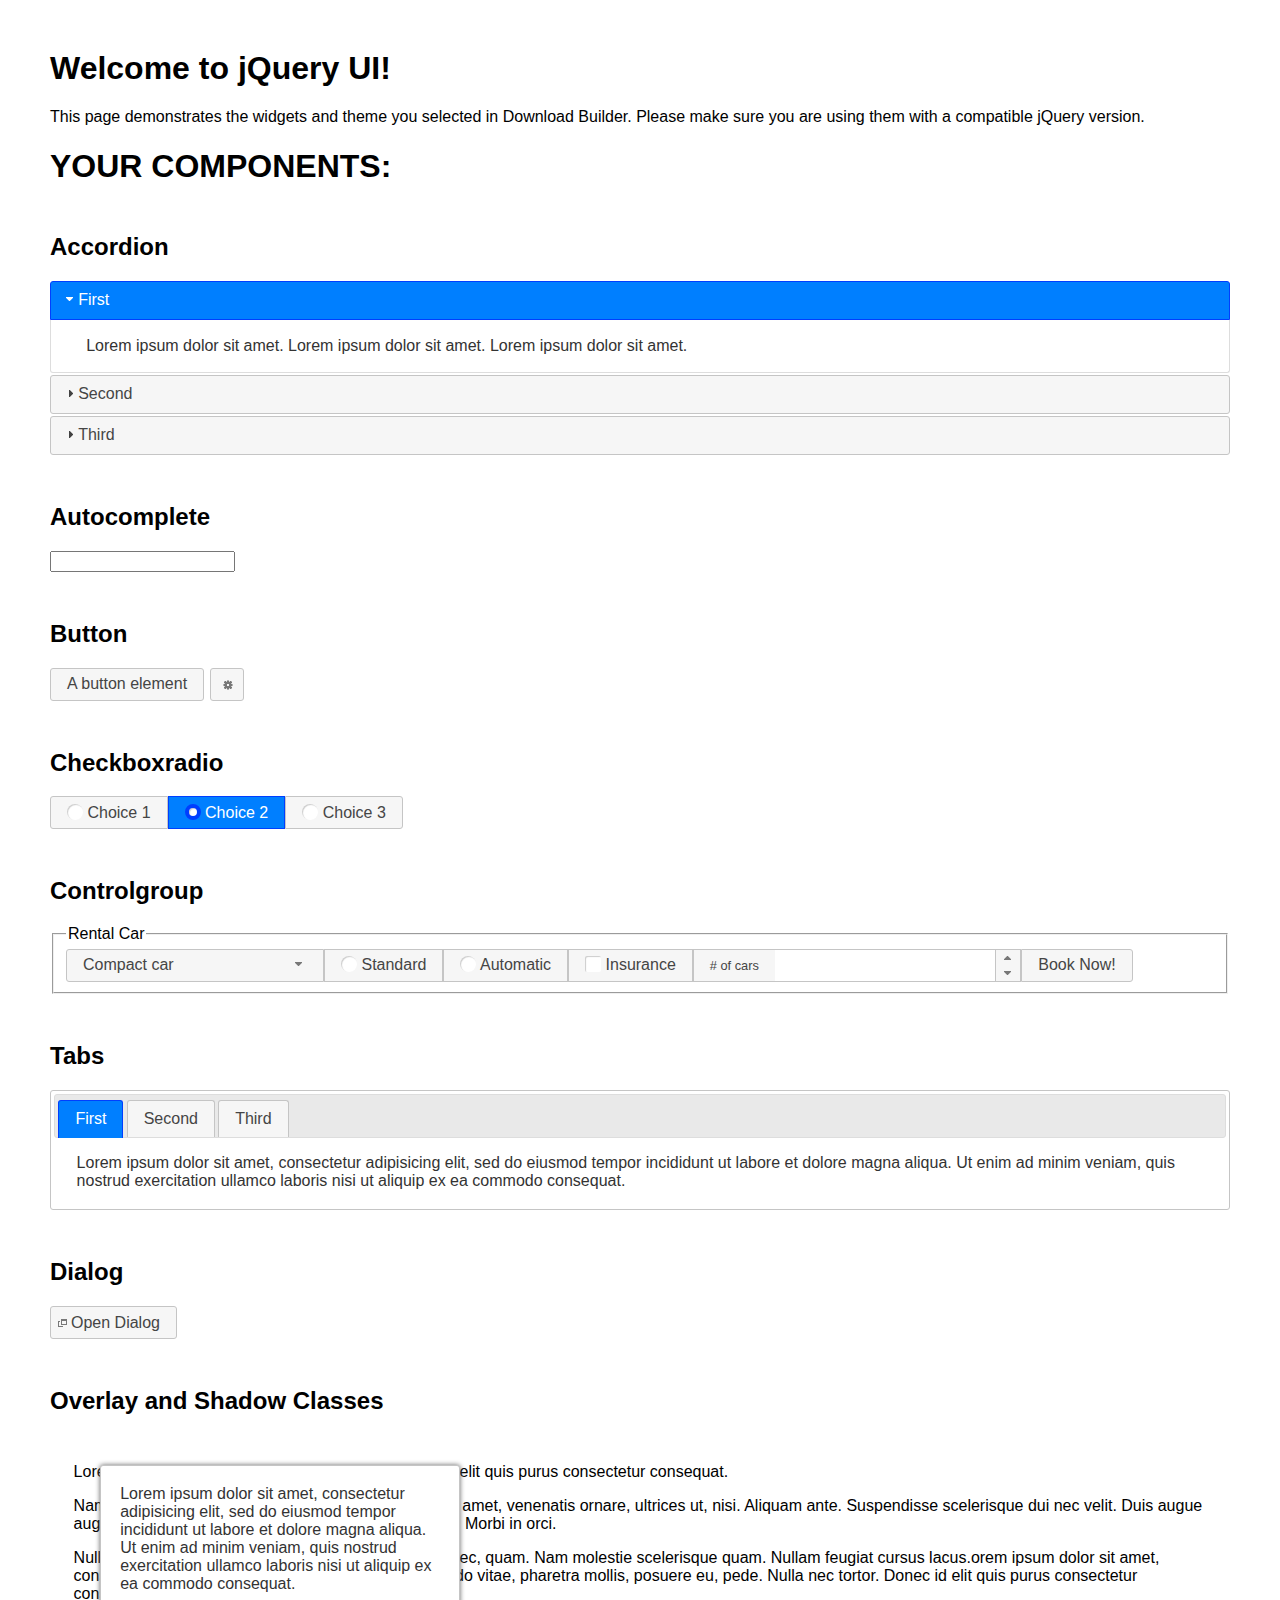
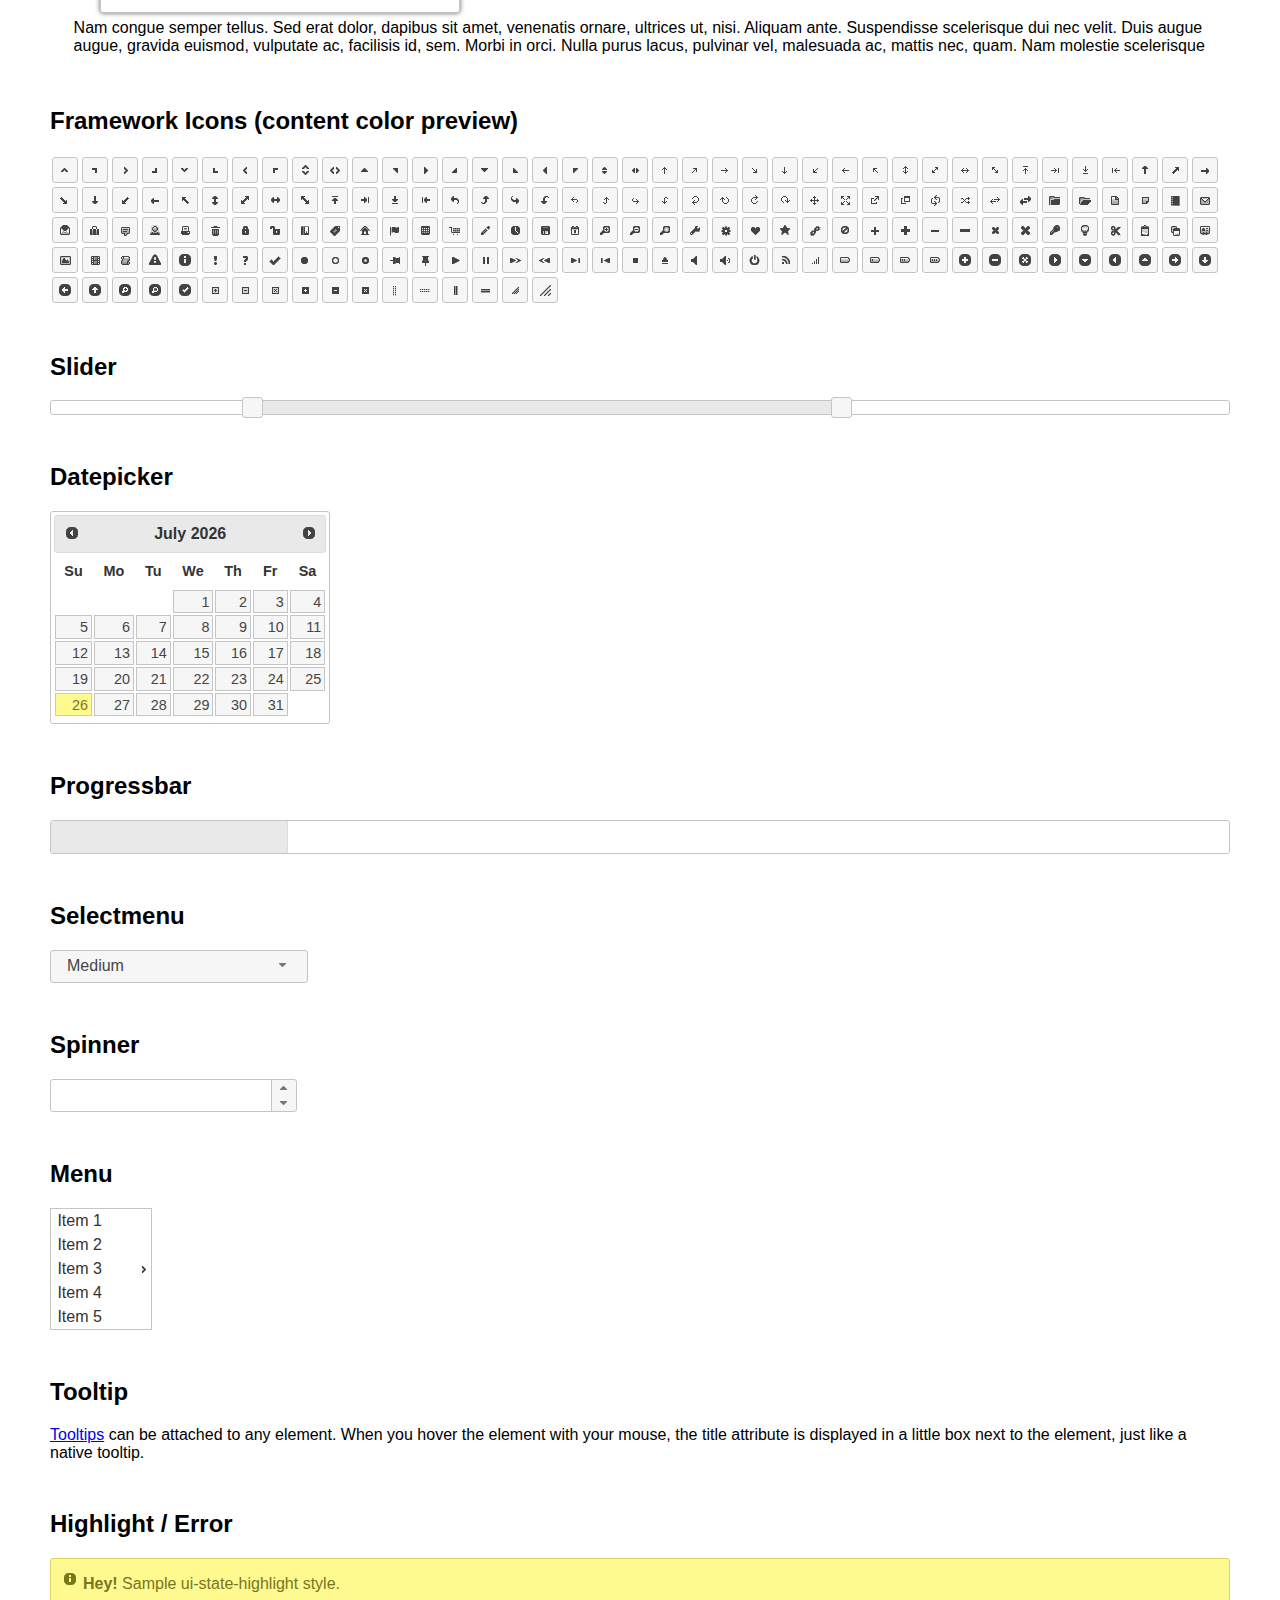
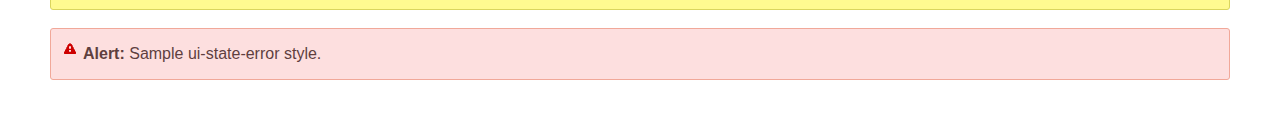
<file: staticfiles/grappelli/jquery/ui/index.html>
<!doctype html>
<html lang="us">
<head>
	<meta charset="utf-8">
	<title>jQuery UI Example Page</title>
	<link href="jquery-ui.css" rel="stylesheet">
	<style>
	body{
		font-family: "Trebuchet MS", sans-serif;
		margin: 50px;
	}
	.demoHeaders {
		margin-top: 2em;
	}
	#dialog-link {
		padding: .4em 1em .4em 20px;
		text-decoration: none;
		position: relative;
	}
	#dialog-link span.ui-icon {
		margin: 0 5px 0 0;
		position: absolute;
		left: .2em;
		top: 50%;
		margin-top: -8px;
	}
	#icons {
		margin: 0;
		padding: 0;
	}
	#icons li {
		margin: 2px;
		position: relative;
		padding: 4px 0;
		cursor: pointer;
		float: left;
		list-style: none;
	}
	#icons span.ui-icon {
		float: left;
		margin: 0 4px;
	}
	.fakewindowcontain .ui-widget-overlay {
		position: absolute;
	}
	select {
		width: 200px;
	}
	</style>
</head>
<body>

<h1>Welcome to jQuery UI!</h1>

<div class="ui-widget">
	<p>This page demonstrates the widgets and theme you selected in Download Builder. Please make sure you are using them with a compatible jQuery version.</p>
</div>

<h1>YOUR COMPONENTS:</h1>

<!-- Accordion -->
<h2 class="demoHeaders">Accordion</h2>
<div id="accordion">
	<h3>First</h3>
	<div>Lorem ipsum dolor sit amet. Lorem ipsum dolor sit amet. Lorem ipsum dolor sit amet.</div>
	<h3>Second</h3>
	<div>Phasellus mattis tincidunt nibh.</div>
	<h3>Third</h3>
	<div>Nam dui erat, auctor a, dignissim quis.</div>
</div>

<!-- Autocomplete -->
<h2 class="demoHeaders">Autocomplete</h2>
<div>
	<input id="autocomplete" title="type &quot;a&quot;">
</div>

<!-- Button -->
<h2 class="demoHeaders">Button</h2>
<button id="button">A button element</button>
<button id="button-icon">An icon-only button</button>

<!-- Checkboxradio -->
<h2 class="demoHeaders">Checkboxradio</h2>
<form style="margin-top: 1em;">
	<div id="radioset">
		<input type="radio" id="radio1" name="radio"><label for="radio1">Choice 1</label>
		<input type="radio" id="radio2" name="radio" checked="checked"><label for="radio2">Choice 2</label>
		<input type="radio" id="radio3" name="radio"><label for="radio3">Choice 3</label>
	</div>
</form>

<!-- Controlgroup -->
<h2 class="demoHeaders">Controlgroup</h2>
<fieldset>
	<legend>Rental Car</legend>
	<div id="controlgroup">
		<select id="car-type">
			<option>Compact car</option>
			<option>Midsize car</option>
			<option>Full size car</option>
			<option>SUV</option>
			<option>Luxury</option>
			<option>Truck</option>
			<option>Van</option>
		</select>
		<label for="transmission-standard">Standard</label>
		<input type="radio" name="transmission" id="transmission-standard">
		<label for="transmission-automatic">Automatic</label>
		<input type="radio" name="transmission" id="transmission-automatic">
		<label for="insurance">Insurance</label>
		<input type="checkbox" name="insurance" id="insurance">
		<label for="horizontal-spinner" class="ui-controlgroup-label"># of cars</label>
		<input id="horizontal-spinner" class="ui-spinner-input">
		<button>Book Now!</button>
	</div>
</fieldset>

<!-- Tabs -->
<h2 class="demoHeaders">Tabs</h2>
<div id="tabs">
	<ul>
		<li><a href="#tabs-1">First</a></li>
		<li><a href="#tabs-2">Second</a></li>
		<li><a href="#tabs-3">Third</a></li>
	</ul>
	<div id="tabs-1">Lorem ipsum dolor sit amet, consectetur adipisicing elit, sed do eiusmod tempor incididunt ut labore et dolore magna aliqua. Ut enim ad minim veniam, quis nostrud exercitation ullamco laboris nisi ut aliquip ex ea commodo consequat.</div>
	<div id="tabs-2">Phasellus mattis tincidunt nibh. Cras orci urna, blandit id, pretium vel, aliquet ornare, felis. Maecenas scelerisque sem non nisl. Fusce sed lorem in enim dictum bibendum.</div>
	<div id="tabs-3">Nam dui erat, auctor a, dignissim quis, sollicitudin eu, felis. Pellentesque nisi urna, interdum eget, sagittis et, consequat vestibulum, lacus. Mauris porttitor ullamcorper augue.</div>
</div>

<h2 class="demoHeaders">Dialog</h2>
<p>
	<button id="dialog-link" class="ui-button ui-corner-all ui-widget">
		<span class="ui-icon ui-icon-newwin"></span>Open Dialog
	</button>
</p>

<h2 class="demoHeaders">Overlay and Shadow Classes</h2>
<div style="position: relative; width: 96%; height: 200px; padding:1% 2%; overflow:hidden;" class="fakewindowcontain">
	<p>Lorem ipsum dolor sit amet,  Nulla nec tortor. Donec id elit quis purus consectetur consequat. </p><p>Nam congue semper tellus. Sed erat dolor, dapibus sit amet, venenatis ornare, ultrices ut, nisi. Aliquam ante. Suspendisse scelerisque dui nec velit. Duis augue augue, gravida euismod, vulputate ac, facilisis id, sem. Morbi in orci. </p><p>Nulla purus lacus, pulvinar vel, malesuada ac, mattis nec, quam. Nam molestie scelerisque quam. Nullam feugiat cursus lacus.orem ipsum dolor sit amet, consectetur adipiscing elit. Donec libero risus, commodo vitae, pharetra mollis, posuere eu, pede. Nulla nec tortor. Donec id elit quis purus consectetur consequat. </p><p>Nam congue semper tellus. Sed erat dolor, dapibus sit amet, venenatis ornare, ultrices ut, nisi. Aliquam ante. Suspendisse scelerisque dui nec velit. Duis augue augue, gravida euismod, vulputate ac, facilisis id, sem. Morbi in orci. Nulla purus lacus, pulvinar vel, malesuada ac, mattis nec, quam. Nam molestie scelerisque quam. </p><p>Nullam feugiat cursus lacus.orem ipsum dolor sit amet, consectetur adipiscing elit. Donec libero risus, commodo vitae, pharetra mollis, posuere eu, pede. Nulla nec tortor. Donec id elit quis purus consectetur consequat. Nam congue semper tellus. Sed erat dolor, dapibus sit amet, venenatis ornare, ultrices ut, nisi. Aliquam ante. </p><p>Suspendisse scelerisque dui nec velit. Duis augue augue, gravida euismod, vulputate ac, facilisis id, sem. Morbi in orci. Nulla purus lacus, pulvinar vel, malesuada ac, mattis nec, quam. Nam molestie scelerisque quam. Nullam feugiat cursus lacus.orem ipsum dolor sit amet, consectetur adipiscing elit. Donec libero risus, commodo vitae, pharetra mollis, posuere eu, pede. Nulla nec tortor. Donec id elit quis purus consectetur consequat. Nam congue semper tellus. Sed erat dolor, dapibus sit amet, venenatis ornare, ultrices ut, nisi. </p>

	<!-- ui-dialog -->
	<div class="ui-widget-overlay ui-front"></div>
	<div style="position: absolute; width: 320px; left: 50px; top: 30px; padding: 1.2em" class="ui-widget ui-front ui-widget-content ui-corner-all ui-widget-shadow">
		Lorem ipsum dolor sit amet, consectetur adipisicing elit, sed do eiusmod tempor incididunt ut labore et dolore magna aliqua. Ut enim ad minim veniam, quis nostrud exercitation ullamco laboris nisi ut aliquip ex ea commodo consequat.
	</div>

</div>

<!-- ui-dialog -->
<div id="dialog" title="Dialog Title">
	<p>Lorem ipsum dolor sit amet, consectetur adipisicing elit, sed do eiusmod tempor incididunt ut labore et dolore magna aliqua. Ut enim ad minim veniam, quis nostrud exercitation ullamco laboris nisi ut aliquip ex ea commodo consequat.</p>
</div>


<h2 class="demoHeaders">Framework Icons (content color preview)</h2>
<ul id="icons" class="ui-widget ui-helper-clearfix">
	<li class="ui-state-default ui-corner-all" title=".ui-icon-caret-1-n"><span class="ui-icon ui-icon-caret-1-n"></span></li>
	<li class="ui-state-default ui-corner-all" title=".ui-icon-caret-1-ne"><span class="ui-icon ui-icon-caret-1-ne"></span></li>
	<li class="ui-state-default ui-corner-all" title=".ui-icon-caret-1-e"><span class="ui-icon ui-icon-caret-1-e"></span></li>
	<li class="ui-state-default ui-corner-all" title=".ui-icon-caret-1-se"><span class="ui-icon ui-icon-caret-1-se"></span></li>
	<li class="ui-state-default ui-corner-all" title=".ui-icon-caret-1-s"><span class="ui-icon ui-icon-caret-1-s"></span></li>
	<li class="ui-state-default ui-corner-all" title=".ui-icon-caret-1-sw"><span class="ui-icon ui-icon-caret-1-sw"></span></li>
	<li class="ui-state-default ui-corner-all" title=".ui-icon-caret-1-w"><span class="ui-icon ui-icon-caret-1-w"></span></li>
	<li class="ui-state-default ui-corner-all" title=".ui-icon-caret-1-nw"><span class="ui-icon ui-icon-caret-1-nw"></span></li>
	<li class="ui-state-default ui-corner-all" title=".ui-icon-caret-2-n-s"><span class="ui-icon ui-icon-caret-2-n-s"></span></li>
	<li class="ui-state-default ui-corner-all" title=".ui-icon-caret-2-e-w"><span class="ui-icon ui-icon-caret-2-e-w"></span></li>
	<li class="ui-state-default ui-corner-all" title=".ui-icon-triangle-1-n"><span class="ui-icon ui-icon-triangle-1-n"></span></li>
	<li class="ui-state-default ui-corner-all" title=".ui-icon-triangle-1-ne"><span class="ui-icon ui-icon-triangle-1-ne"></span></li>
	<li class="ui-state-default ui-corner-all" title=".ui-icon-triangle-1-e"><span class="ui-icon ui-icon-triangle-1-e"></span></li>
	<li class="ui-state-default ui-corner-all" title=".ui-icon-triangle-1-se"><span class="ui-icon ui-icon-triangle-1-se"></span></li>
	<li class="ui-state-default ui-corner-all" title=".ui-icon-triangle-1-s"><span class="ui-icon ui-icon-triangle-1-s"></span></li>
	<li class="ui-state-default ui-corner-all" title=".ui-icon-triangle-1-sw"><span class="ui-icon ui-icon-triangle-1-sw"></span></li>
	<li class="ui-state-default ui-corner-all" title=".ui-icon-triangle-1-w"><span class="ui-icon ui-icon-triangle-1-w"></span></li>
	<li class="ui-state-default ui-corner-all" title=".ui-icon-triangle-1-nw"><span class="ui-icon ui-icon-triangle-1-nw"></span></li>
	<li class="ui-state-default ui-corner-all" title=".ui-icon-triangle-2-n-s"><span class="ui-icon ui-icon-triangle-2-n-s"></span></li>
	<li class="ui-state-default ui-corner-all" title=".ui-icon-triangle-2-e-w"><span class="ui-icon ui-icon-triangle-2-e-w"></span></li>
	<li class="ui-state-default ui-corner-all" title=".ui-icon-arrow-1-n"><span class="ui-icon ui-icon-arrow-1-n"></span></li>
	<li class="ui-state-default ui-corner-all" title=".ui-icon-arrow-1-ne"><span class="ui-icon ui-icon-arrow-1-ne"></span></li>
	<li class="ui-state-default ui-corner-all" title=".ui-icon-arrow-1-e"><span class="ui-icon ui-icon-arrow-1-e"></span></li>
	<li class="ui-state-default ui-corner-all" title=".ui-icon-arrow-1-se"><span class="ui-icon ui-icon-arrow-1-se"></span></li>
	<li class="ui-state-default ui-corner-all" title=".ui-icon-arrow-1-s"><span class="ui-icon ui-icon-arrow-1-s"></span></li>
	<li class="ui-state-default ui-corner-all" title=".ui-icon-arrow-1-sw"><span class="ui-icon ui-icon-arrow-1-sw"></span></li>
	<li class="ui-state-default ui-corner-all" title=".ui-icon-arrow-1-w"><span class="ui-icon ui-icon-arrow-1-w"></span></li>
	<li class="ui-state-default ui-corner-all" title=".ui-icon-arrow-1-nw"><span class="ui-icon ui-icon-arrow-1-nw"></span></li>
	<li class="ui-state-default ui-corner-all" title=".ui-icon-arrow-2-n-s"><span class="ui-icon ui-icon-arrow-2-n-s"></span></li>
	<li class="ui-state-default ui-corner-all" title=".ui-icon-arrow-2-ne-sw"><span class="ui-icon ui-icon-arrow-2-ne-sw"></span></li>
	<li class="ui-state-default ui-corner-all" title=".ui-icon-arrow-2-e-w"><span class="ui-icon ui-icon-arrow-2-e-w"></span></li>
	<li class="ui-state-default ui-corner-all" title=".ui-icon-arrow-2-se-nw"><span class="ui-icon ui-icon-arrow-2-se-nw"></span></li>
	<li class="ui-state-default ui-corner-all" title=".ui-icon-arrowstop-1-n"><span class="ui-icon ui-icon-arrowstop-1-n"></span></li>
	<li class="ui-state-default ui-corner-all" title=".ui-icon-arrowstop-1-e"><span class="ui-icon ui-icon-arrowstop-1-e"></span></li>
	<li class="ui-state-default ui-corner-all" title=".ui-icon-arrowstop-1-s"><span class="ui-icon ui-icon-arrowstop-1-s"></span></li>
	<li class="ui-state-default ui-corner-all" title=".ui-icon-arrowstop-1-w"><span class="ui-icon ui-icon-arrowstop-1-w"></span></li>
	<li class="ui-state-default ui-corner-all" title=".ui-icon-arrowthick-1-n"><span class="ui-icon ui-icon-arrowthick-1-n"></span></li>
	<li class="ui-state-default ui-corner-all" title=".ui-icon-arrowthick-1-ne"><span class="ui-icon ui-icon-arrowthick-1-ne"></span></li>
	<li class="ui-state-default ui-corner-all" title=".ui-icon-arrowthick-1-e"><span class="ui-icon ui-icon-arrowthick-1-e"></span></li>
	<li class="ui-state-default ui-corner-all" title=".ui-icon-arrowthick-1-se"><span class="ui-icon ui-icon-arrowthick-1-se"></span></li>
	<li class="ui-state-default ui-corner-all" title=".ui-icon-arrowthick-1-s"><span class="ui-icon ui-icon-arrowthick-1-s"></span></li>
	<li class="ui-state-default ui-corner-all" title=".ui-icon-arrowthick-1-sw"><span class="ui-icon ui-icon-arrowthick-1-sw"></span></li>
	<li class="ui-state-default ui-corner-all" title=".ui-icon-arrowthick-1-w"><span class="ui-icon ui-icon-arrowthick-1-w"></span></li>
	<li class="ui-state-default ui-corner-all" title=".ui-icon-arrowthick-1-nw"><span class="ui-icon ui-icon-arrowthick-1-nw"></span></li>
	<li class="ui-state-default ui-corner-all" title=".ui-icon-arrowthick-2-n-s"><span class="ui-icon ui-icon-arrowthick-2-n-s"></span></li>
	<li class="ui-state-default ui-corner-all" title=".ui-icon-arrowthick-2-ne-sw"><span class="ui-icon ui-icon-arrowthick-2-ne-sw"></span></li>
	<li class="ui-state-default ui-corner-all" title=".ui-icon-arrowthick-2-e-w"><span class="ui-icon ui-icon-arrowthick-2-e-w"></span></li>
	<li class="ui-state-default ui-corner-all" title=".ui-icon-arrowthick-2-se-nw"><span class="ui-icon ui-icon-arrowthick-2-se-nw"></span></li>
	<li class="ui-state-default ui-corner-all" title=".ui-icon-arrowthickstop-1-n"><span class="ui-icon ui-icon-arrowthickstop-1-n"></span></li>
	<li class="ui-state-default ui-corner-all" title=".ui-icon-arrowthickstop-1-e"><span class="ui-icon ui-icon-arrowthickstop-1-e"></span></li>
	<li class="ui-state-default ui-corner-all" title=".ui-icon-arrowthickstop-1-s"><span class="ui-icon ui-icon-arrowthickstop-1-s"></span></li>
	<li class="ui-state-default ui-corner-all" title=".ui-icon-arrowthickstop-1-w"><span class="ui-icon ui-icon-arrowthickstop-1-w"></span></li>
	<li class="ui-state-default ui-corner-all" title=".ui-icon-arrowreturnthick-1-w"><span class="ui-icon ui-icon-arrowreturnthick-1-w"></span></li>
	<li class="ui-state-default ui-corner-all" title=".ui-icon-arrowreturnthick-1-n"><span class="ui-icon ui-icon-arrowreturnthick-1-n"></span></li>
	<li class="ui-state-default ui-corner-all" title=".ui-icon-arrowreturnthick-1-e"><span class="ui-icon ui-icon-arrowreturnthick-1-e"></span></li>
	<li class="ui-state-default ui-corner-all" title=".ui-icon-arrowreturnthick-1-s"><span class="ui-icon ui-icon-arrowreturnthick-1-s"></span></li>
	<li class="ui-state-default ui-corner-all" title=".ui-icon-arrowreturn-1-w"><span class="ui-icon ui-icon-arrowreturn-1-w"></span></li>
	<li class="ui-state-default ui-corner-all" title=".ui-icon-arrowreturn-1-n"><span class="ui-icon ui-icon-arrowreturn-1-n"></span></li>
	<li class="ui-state-default ui-corner-all" title=".ui-icon-arrowreturn-1-e"><span class="ui-icon ui-icon-arrowreturn-1-e"></span></li>
	<li class="ui-state-default ui-corner-all" title=".ui-icon-arrowreturn-1-s"><span class="ui-icon ui-icon-arrowreturn-1-s"></span></li>
	<li class="ui-state-default ui-corner-all" title=".ui-icon-arrowrefresh-1-w"><span class="ui-icon ui-icon-arrowrefresh-1-w"></span></li>
	<li class="ui-state-default ui-corner-all" title=".ui-icon-arrowrefresh-1-n"><span class="ui-icon ui-icon-arrowrefresh-1-n"></span></li>
	<li class="ui-state-default ui-corner-all" title=".ui-icon-arrowrefresh-1-e"><span class="ui-icon ui-icon-arrowrefresh-1-e"></span></li>
	<li class="ui-state-default ui-corner-all" title=".ui-icon-arrowrefresh-1-s"><span class="ui-icon ui-icon-arrowrefresh-1-s"></span></li>
	<li class="ui-state-default ui-corner-all" title=".ui-icon-arrow-4"><span class="ui-icon ui-icon-arrow-4"></span></li>
	<li class="ui-state-default ui-corner-all" title=".ui-icon-arrow-4-diag"><span class="ui-icon ui-icon-arrow-4-diag"></span></li>
	<li class="ui-state-default ui-corner-all" title=".ui-icon-extlink"><span class="ui-icon ui-icon-extlink"></span></li>
	<li class="ui-state-default ui-corner-all" title=".ui-icon-newwin"><span class="ui-icon ui-icon-newwin"></span></li>
	<li class="ui-state-default ui-corner-all" title=".ui-icon-refresh"><span class="ui-icon ui-icon-refresh"></span></li>
	<li class="ui-state-default ui-corner-all" title=".ui-icon-shuffle"><span class="ui-icon ui-icon-shuffle"></span></li>
	<li class="ui-state-default ui-corner-all" title=".ui-icon-transfer-e-w"><span class="ui-icon ui-icon-transfer-e-w"></span></li>
	<li class="ui-state-default ui-corner-all" title=".ui-icon-transferthick-e-w"><span class="ui-icon ui-icon-transferthick-e-w"></span></li>
	<li class="ui-state-default ui-corner-all" title=".ui-icon-folder-collapsed"><span class="ui-icon ui-icon-folder-collapsed"></span></li>
	<li class="ui-state-default ui-corner-all" title=".ui-icon-folder-open"><span class="ui-icon ui-icon-folder-open"></span></li>
	<li class="ui-state-default ui-corner-all" title=".ui-icon-document"><span class="ui-icon ui-icon-document"></span></li>
	<li class="ui-state-default ui-corner-all" title=".ui-icon-document-b"><span class="ui-icon ui-icon-document-b"></span></li>
	<li class="ui-state-default ui-corner-all" title=".ui-icon-note"><span class="ui-icon ui-icon-note"></span></li>
	<li class="ui-state-default ui-corner-all" title=".ui-icon-mail-closed"><span class="ui-icon ui-icon-mail-closed"></span></li>
	<li class="ui-state-default ui-corner-all" title=".ui-icon-mail-open"><span class="ui-icon ui-icon-mail-open"></span></li>
	<li class="ui-state-default ui-corner-all" title=".ui-icon-suitcase"><span class="ui-icon ui-icon-suitcase"></span></li>
	<li class="ui-state-default ui-corner-all" title=".ui-icon-comment"><span class="ui-icon ui-icon-comment"></span></li>
	<li class="ui-state-default ui-corner-all" title=".ui-icon-person"><span class="ui-icon ui-icon-person"></span></li>
	<li class="ui-state-default ui-corner-all" title=".ui-icon-print"><span class="ui-icon ui-icon-print"></span></li>
	<li class="ui-state-default ui-corner-all" title=".ui-icon-trash"><span class="ui-icon ui-icon-trash"></span></li>
	<li class="ui-state-default ui-corner-all" title=".ui-icon-locked"><span class="ui-icon ui-icon-locked"></span></li>
	<li class="ui-state-default ui-corner-all" title=".ui-icon-unlocked"><span class="ui-icon ui-icon-unlocked"></span></li>
	<li class="ui-state-default ui-corner-all" title=".ui-icon-bookmark"><span class="ui-icon ui-icon-bookmark"></span></li>
	<li class="ui-state-default ui-corner-all" title=".ui-icon-tag"><span class="ui-icon ui-icon-tag"></span></li>
	<li class="ui-state-default ui-corner-all" title=".ui-icon-home"><span class="ui-icon ui-icon-home"></span></li>
	<li class="ui-state-default ui-corner-all" title=".ui-icon-flag"><span class="ui-icon ui-icon-flag"></span></li>
	<li class="ui-state-default ui-corner-all" title=".ui-icon-calculator"><span class="ui-icon ui-icon-calculator"></span></li>
	<li class="ui-state-default ui-corner-all" title=".ui-icon-cart"><span class="ui-icon ui-icon-cart"></span></li>
	<li class="ui-state-default ui-corner-all" title=".ui-icon-pencil"><span class="ui-icon ui-icon-pencil"></span></li>
	<li class="ui-state-default ui-corner-all" title=".ui-icon-clock"><span class="ui-icon ui-icon-clock"></span></li>
	<li class="ui-state-default ui-corner-all" title=".ui-icon-disk"><span class="ui-icon ui-icon-disk"></span></li>
	<li class="ui-state-default ui-corner-all" title=".ui-icon-calendar"><span class="ui-icon ui-icon-calendar"></span></li>
	<li class="ui-state-default ui-corner-all" title=".ui-icon-zoomin"><span class="ui-icon ui-icon-zoomin"></span></li>
	<li class="ui-state-default ui-corner-all" title=".ui-icon-zoomout"><span class="ui-icon ui-icon-zoomout"></span></li>
	<li class="ui-state-default ui-corner-all" title=".ui-icon-search"><span class="ui-icon ui-icon-search"></span></li>
	<li class="ui-state-default ui-corner-all" title=".ui-icon-wrench"><span class="ui-icon ui-icon-wrench"></span></li>
	<li class="ui-state-default ui-corner-all" title=".ui-icon-gear"><span class="ui-icon ui-icon-gear"></span></li>
	<li class="ui-state-default ui-corner-all" title=".ui-icon-heart"><span class="ui-icon ui-icon-heart"></span></li>
	<li class="ui-state-default ui-corner-all" title=".ui-icon-star"><span class="ui-icon ui-icon-star"></span></li>
	<li class="ui-state-default ui-corner-all" title=".ui-icon-link"><span class="ui-icon ui-icon-link"></span></li>
	<li class="ui-state-default ui-corner-all" title=".ui-icon-cancel"><span class="ui-icon ui-icon-cancel"></span></li>
	<li class="ui-state-default ui-corner-all" title=".ui-icon-plus"><span class="ui-icon ui-icon-plus"></span></li>
	<li class="ui-state-default ui-corner-all" title=".ui-icon-plusthick"><span class="ui-icon ui-icon-plusthick"></span></li>
	<li class="ui-state-default ui-corner-all" title=".ui-icon-minus"><span class="ui-icon ui-icon-minus"></span></li>
	<li class="ui-state-default ui-corner-all" title=".ui-icon-minusthick"><span class="ui-icon ui-icon-minusthick"></span></li>
	<li class="ui-state-default ui-corner-all" title=".ui-icon-close"><span class="ui-icon ui-icon-close"></span></li>
	<li class="ui-state-default ui-corner-all" title=".ui-icon-closethick"><span class="ui-icon ui-icon-closethick"></span></li>
	<li class="ui-state-default ui-corner-all" title=".ui-icon-key"><span class="ui-icon ui-icon-key"></span></li>
	<li class="ui-state-default ui-corner-all" title=".ui-icon-lightbulb"><span class="ui-icon ui-icon-lightbulb"></span></li>
	<li class="ui-state-default ui-corner-all" title=".ui-icon-scissors"><span class="ui-icon ui-icon-scissors"></span></li>
	<li class="ui-state-default ui-corner-all" title=".ui-icon-clipboard"><span class="ui-icon ui-icon-clipboard"></span></li>
	<li class="ui-state-default ui-corner-all" title=".ui-icon-copy"><span class="ui-icon ui-icon-copy"></span></li>
	<li class="ui-state-default ui-corner-all" title=".ui-icon-contact"><span class="ui-icon ui-icon-contact"></span></li>
	<li class="ui-state-default ui-corner-all" title=".ui-icon-image"><span class="ui-icon ui-icon-image"></span></li>
	<li class="ui-state-default ui-corner-all" title=".ui-icon-video"><span class="ui-icon ui-icon-video"></span></li>
	<li class="ui-state-default ui-corner-all" title=".ui-icon-script"><span class="ui-icon ui-icon-script"></span></li>
	<li class="ui-state-default ui-corner-all" title=".ui-icon-alert"><span class="ui-icon ui-icon-alert"></span></li>
	<li class="ui-state-default ui-corner-all" title=".ui-icon-info"><span class="ui-icon ui-icon-info"></span></li>
	<li class="ui-state-default ui-corner-all" title=".ui-icon-notice"><span class="ui-icon ui-icon-notice"></span></li>
	<li class="ui-state-default ui-corner-all" title=".ui-icon-help"><span class="ui-icon ui-icon-help"></span></li>
	<li class="ui-state-default ui-corner-all" title=".ui-icon-check"><span class="ui-icon ui-icon-check"></span></li>
	<li class="ui-state-default ui-corner-all" title=".ui-icon-bullet"><span class="ui-icon ui-icon-bullet"></span></li>
	<li class="ui-state-default ui-corner-all" title=".ui-icon-radio-off"><span class="ui-icon ui-icon-radio-off"></span></li>
	<li class="ui-state-default ui-corner-all" title=".ui-icon-radio-on"><span class="ui-icon ui-icon-radio-on"></span></li>
	<li class="ui-state-default ui-corner-all" title=".ui-icon-pin-w"><span class="ui-icon ui-icon-pin-w"></span></li>
	<li class="ui-state-default ui-corner-all" title=".ui-icon-pin-s"><span class="ui-icon ui-icon-pin-s"></span></li>
	<li class="ui-state-default ui-corner-all" title=".ui-icon-play"><span class="ui-icon ui-icon-play"></span></li>
	<li class="ui-state-default ui-corner-all" title=".ui-icon-pause"><span class="ui-icon ui-icon-pause"></span></li>
	<li class="ui-state-default ui-corner-all" title=".ui-icon-seek-next"><span class="ui-icon ui-icon-seek-next"></span></li>
	<li class="ui-state-default ui-corner-all" title=".ui-icon-seek-prev"><span class="ui-icon ui-icon-seek-prev"></span></li>
	<li class="ui-state-default ui-corner-all" title=".ui-icon-seek-end"><span class="ui-icon ui-icon-seek-end"></span></li>
	<li class="ui-state-default ui-corner-all" title=".ui-icon-seek-first"><span class="ui-icon ui-icon-seek-first"></span></li>
	<li class="ui-state-default ui-corner-all" title=".ui-icon-stop"><span class="ui-icon ui-icon-stop"></span></li>
	<li class="ui-state-default ui-corner-all" title=".ui-icon-eject"><span class="ui-icon ui-icon-eject"></span></li>
	<li class="ui-state-default ui-corner-all" title=".ui-icon-volume-off"><span class="ui-icon ui-icon-volume-off"></span></li>
	<li class="ui-state-default ui-corner-all" title=".ui-icon-volume-on"><span class="ui-icon ui-icon-volume-on"></span></li>
	<li class="ui-state-default ui-corner-all" title=".ui-icon-power"><span class="ui-icon ui-icon-power"></span></li>
	<li class="ui-state-default ui-corner-all" title=".ui-icon-signal-diag"><span class="ui-icon ui-icon-signal-diag"></span></li>
	<li class="ui-state-default ui-corner-all" title=".ui-icon-signal"><span class="ui-icon ui-icon-signal"></span></li>
	<li class="ui-state-default ui-corner-all" title=".ui-icon-battery-0"><span class="ui-icon ui-icon-battery-0"></span></li>
	<li class="ui-state-default ui-corner-all" title=".ui-icon-battery-1"><span class="ui-icon ui-icon-battery-1"></span></li>
	<li class="ui-state-default ui-corner-all" title=".ui-icon-battery-2"><span class="ui-icon ui-icon-battery-2"></span></li>
	<li class="ui-state-default ui-corner-all" title=".ui-icon-battery-3"><span class="ui-icon ui-icon-battery-3"></span></li>
	<li class="ui-state-default ui-corner-all" title=".ui-icon-circle-plus"><span class="ui-icon ui-icon-circle-plus"></span></li>
	<li class="ui-state-default ui-corner-all" title=".ui-icon-circle-minus"><span class="ui-icon ui-icon-circle-minus"></span></li>
	<li class="ui-state-default ui-corner-all" title=".ui-icon-circle-close"><span class="ui-icon ui-icon-circle-close"></span></li>
	<li class="ui-state-default ui-corner-all" title=".ui-icon-circle-triangle-e"><span class="ui-icon ui-icon-circle-triangle-e"></span></li>
	<li class="ui-state-default ui-corner-all" title=".ui-icon-circle-triangle-s"><span class="ui-icon ui-icon-circle-triangle-s"></span></li>
	<li class="ui-state-default ui-corner-all" title=".ui-icon-circle-triangle-w"><span class="ui-icon ui-icon-circle-triangle-w"></span></li>
	<li class="ui-state-default ui-corner-all" title=".ui-icon-circle-triangle-n"><span class="ui-icon ui-icon-circle-triangle-n"></span></li>
	<li class="ui-state-default ui-corner-all" title=".ui-icon-circle-arrow-e"><span class="ui-icon ui-icon-circle-arrow-e"></span></li>
	<li class="ui-state-default ui-corner-all" title=".ui-icon-circle-arrow-s"><span class="ui-icon ui-icon-circle-arrow-s"></span></li>
	<li class="ui-state-default ui-corner-all" title=".ui-icon-circle-arrow-w"><span class="ui-icon ui-icon-circle-arrow-w"></span></li>
	<li class="ui-state-default ui-corner-all" title=".ui-icon-circle-arrow-n"><span class="ui-icon ui-icon-circle-arrow-n"></span></li>
	<li class="ui-state-default ui-corner-all" title=".ui-icon-circle-zoomin"><span class="ui-icon ui-icon-circle-zoomin"></span></li>
	<li class="ui-state-default ui-corner-all" title=".ui-icon-circle-zoomout"><span class="ui-icon ui-icon-circle-zoomout"></span></li>
	<li class="ui-state-default ui-corner-all" title=".ui-icon-circle-check"><span class="ui-icon ui-icon-circle-check"></span></li>
	<li class="ui-state-default ui-corner-all" title=".ui-icon-circlesmall-plus"><span class="ui-icon ui-icon-circlesmall-plus"></span></li>
	<li class="ui-state-default ui-corner-all" title=".ui-icon-circlesmall-minus"><span class="ui-icon ui-icon-circlesmall-minus"></span></li>
	<li class="ui-state-default ui-corner-all" title=".ui-icon-circlesmall-close"><span class="ui-icon ui-icon-circlesmall-close"></span></li>
	<li class="ui-state-default ui-corner-all" title=".ui-icon-squaresmall-plus"><span class="ui-icon ui-icon-squaresmall-plus"></span></li>
	<li class="ui-state-default ui-corner-all" title=".ui-icon-squaresmall-minus"><span class="ui-icon ui-icon-squaresmall-minus"></span></li>
	<li class="ui-state-default ui-corner-all" title=".ui-icon-squaresmall-close"><span class="ui-icon ui-icon-squaresmall-close"></span></li>
	<li class="ui-state-default ui-corner-all" title=".ui-icon-grip-dotted-vertical"><span class="ui-icon ui-icon-grip-dotted-vertical"></span></li>
	<li class="ui-state-default ui-corner-all" title=".ui-icon-grip-dotted-horizontal"><span class="ui-icon ui-icon-grip-dotted-horizontal"></span></li>
	<li class="ui-state-default ui-corner-all" title=".ui-icon-grip-solid-vertical"><span class="ui-icon ui-icon-grip-solid-vertical"></span></li>
	<li class="ui-state-default ui-corner-all" title=".ui-icon-grip-solid-horizontal"><span class="ui-icon ui-icon-grip-solid-horizontal"></span></li>
	<li class="ui-state-default ui-corner-all" title=".ui-icon-gripsmall-diagonal-se"><span class="ui-icon ui-icon-gripsmall-diagonal-se"></span></li>
	<li class="ui-state-default ui-corner-all" title=".ui-icon-grip-diagonal-se"><span class="ui-icon ui-icon-grip-diagonal-se"></span></li>
</ul>

<!-- Slider -->
<h2 class="demoHeaders">Slider</h2>
<div id="slider"></div>

<!-- Datepicker -->
<h2 class="demoHeaders">Datepicker</h2>
<div id="datepicker"></div>

<!-- Progressbar -->
<h2 class="demoHeaders">Progressbar</h2>
<div id="progressbar"></div>

<!-- Progressbar -->
<h2 class="demoHeaders">Selectmenu</h2>
<select id="selectmenu">
	<option>Slower</option>
	<option>Slow</option>
	<option selected="selected">Medium</option>
	<option>Fast</option>
	<option>Faster</option>
</select>

<!-- Spinner -->
<h2 class="demoHeaders">Spinner</h2>
<input id="spinner">

<!-- Menu -->
<h2 class="demoHeaders">Menu</h2>
<ul style="width:100px;" id="menu">
	<li><div>Item 1</div></li>
	<li><div>Item 2</div></li>
	<li><div>Item 3</div>
		<ul>
			<li><div>Item 3-1</div></li>
			<li><div>Item 3-2</div></li>
			<li><div>Item 3-3</div></li>
			<li><div>Item 3-4</div></li>
			<li><div>Item 3-5</div></li>
		</ul>
	</li>
	<li><div>Item 4</div></li>
	<li><div>Item 5</div></li>
</ul>

<!-- Tooltip -->
<h2 class="demoHeaders">Tooltip</h2>
<p id="tooltip">
	<a href="#" title="That&apos;s what this widget is">Tooltips</a> can be attached to any element. When you hover
the element with your mouse, the title attribute is displayed in a little box next to the element, just like a native tooltip.
</p>

<!-- Highlight / Error -->
<h2 class="demoHeaders">Highlight / Error</h2>
<div class="ui-widget">
	<div class="ui-state-highlight ui-corner-all" style="margin-top: 20px; padding: 0 .7em;">
		<p><span class="ui-icon ui-icon-info" style="float: left; margin-right: .3em;"></span>
		<strong>Hey!</strong> Sample ui-state-highlight style.</p>
	</div>
</div>
<br>
<div class="ui-widget">
	<div class="ui-state-error ui-corner-all" style="padding: 0 .7em;">
		<p><span class="ui-icon ui-icon-alert" style="float: left; margin-right: .3em;"></span>
		<strong>Alert:</strong> Sample ui-state-error style.</p>
	</div>
</div>

<script src="external/jquery/jquery.js"></script>
<script src="jquery-ui.js"></script>
<script>
$( "#accordion" ).accordion();

var availableTags = [
	"ActionScript",
	"AppleScript",
	"Asp",
	"BASIC",
	"C",
	"C++",
	"Clojure",
	"COBOL",
	"ColdFusion",
	"Erlang",
	"Fortran",
	"Groovy",
	"Haskell",
	"Java",
	"JavaScript",
	"Lisp",
	"Perl",
	"PHP",
	"Python",
	"Ruby",
	"Scala",
	"Scheme"
];
$( "#autocomplete" ).autocomplete({
	source: availableTags
});

$( "#button" ).button();
$( "#button-icon" ).button({
	icon: "ui-icon-gear",
	showLabel: false
});

$( "#radioset" ).buttonset();

$( "#controlgroup" ).controlgroup();

$( "#tabs" ).tabs();

$( "#dialog" ).dialog({
	autoOpen: false,
	width: 400,
	buttons: [
		{
			text: "Ok",
			click: function() {
				$( this ).dialog( "close" );
			}
		},
		{
			text: "Cancel",
			click: function() {
				$( this ).dialog( "close" );
			}
		}
	]
});

// Link to open the dialog
$( "#dialog-link" ).click(function( event ) {
	$( "#dialog" ).dialog( "open" );
	event.preventDefault();
});

$( "#datepicker" ).datepicker({
	inline: true
});

$( "#slider" ).slider({
	range: true,
	values: [ 17, 67 ]
});

$( "#progressbar" ).progressbar({
	value: 20
});

$( "#spinner" ).spinner();

$( "#menu" ).menu();

$( "#tooltip" ).tooltip();

$( "#selectmenu" ).selectmenu();

// Hover states on the static widgets
$( "#dialog-link, #icons li" ).hover(
	function() {
		$( this ).addClass( "ui-state-hover" );
	},
	function() {
		$( this ).removeClass( "ui-state-hover" );
	}
);
</script>
</body>
</html>
</file>
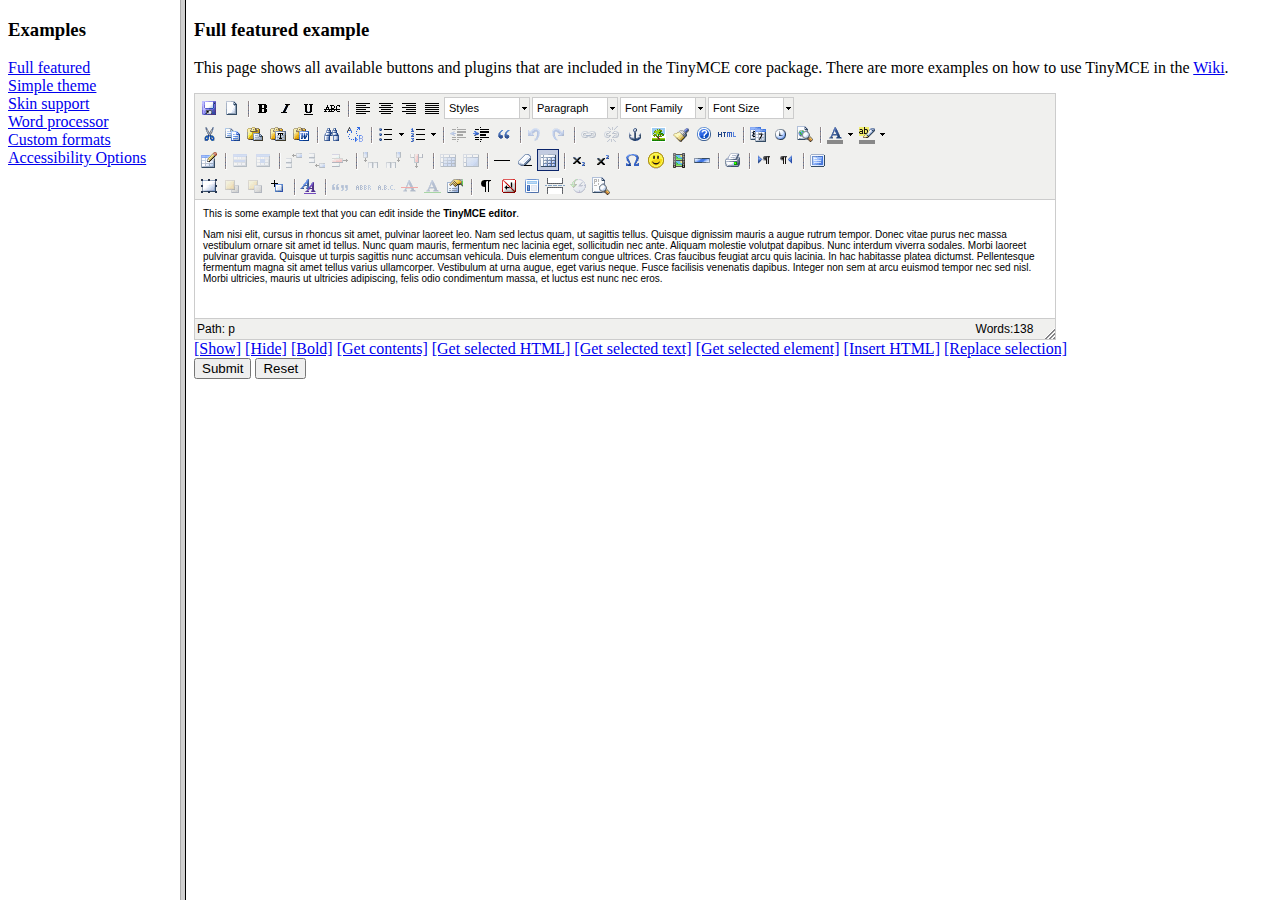
<file: staticfiles/grappelli/tinymce/examples/index.html>
<!DOCTYPE HTML PUBLIC "-//W3C//DTD HTML 4.01 Frameset//EN" "http://www.w3.org/TR/html4/frameset.dtd">
<html>
<head>
	<title>TinyMCE examples</title>
</head>
<frameset cols="180,80%">
	<frame src="menu.html" name="menu" />
	<frame src="full.html" name="main" />
</frameset>
</html>
</file>
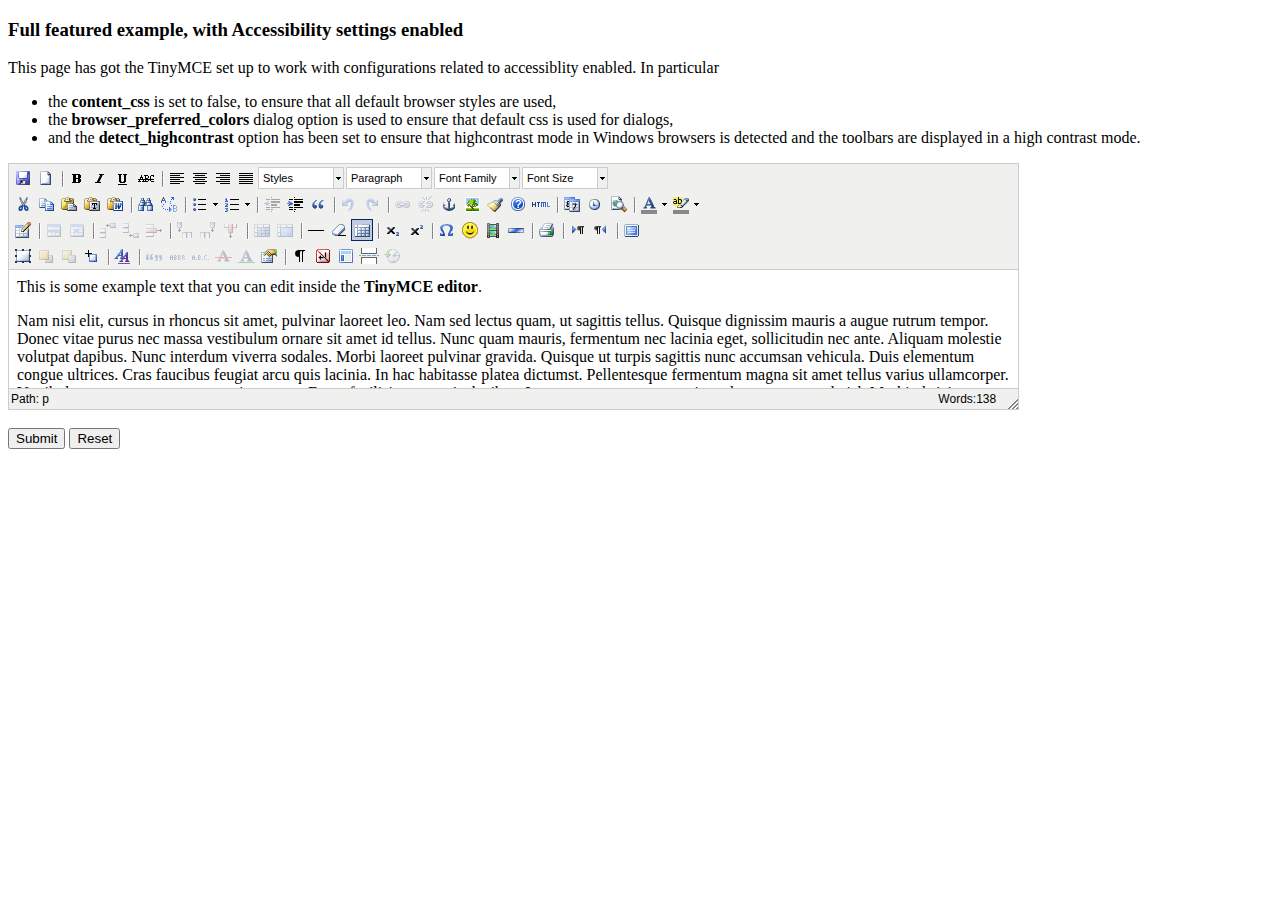
<file: staticfiles/grappelli/tinymce/examples/accessibility.html>
<!DOCTYPE html PUBLIC "-//W3C//DTD XHTML 1.0 Strict//EN" "http://www.w3.org/TR/xhtml1/DTD/xhtml1-strict.dtd">
<html xmlns="http://www.w3.org/1999/xhtml">
<head>
<title>Full featured example</title>

<!-- TinyMCE -->
<script type="text/javascript" src="../jscripts/tiny_mce/tiny_mce.js"></script>
<script type="text/javascript">
	tinyMCE.init({
		// General options
		mode : "textareas",
		theme : "advanced",
		plugins : "pagebreak,style,layer,table,save,advhr,advimage,advlink,emotions,iespell,insertdatetime,preview,media,searchreplace,print,contextmenu,paste,directionality,fullscreen,noneditable,visualchars,nonbreaking,xhtmlxtras,template,wordcount,advlist,autosave",

		// Theme options
		theme_advanced_buttons1 : "save,newdocument,|,bold,italic,underline,strikethrough,|,justifyleft,justifycenter,justifyright,justifyfull,styleselect,formatselect,fontselect,fontsizeselect",
		theme_advanced_buttons2 : "cut,copy,paste,pastetext,pasteword,|,search,replace,|,bullist,numlist,|,outdent,indent,blockquote,|,undo,redo,|,link,unlink,anchor,image,cleanup,help,code,|,insertdate,inserttime,preview,|,forecolor,backcolor",
		theme_advanced_buttons3 : "tablecontrols,|,hr,removeformat,visualaid,|,sub,sup,|,charmap,emotions,iespell,media,advhr,|,print,|,ltr,rtl,|,fullscreen",
		theme_advanced_buttons4 : "insertlayer,moveforward,movebackward,absolute,|,styleprops,|,cite,abbr,acronym,del,ins,attribs,|,visualchars,nonbreaking,template,pagebreak,restoredraft",
		theme_advanced_toolbar_location : "top",
		theme_advanced_toolbar_align : "left",
		theme_advanced_statusbar_location : "bottom",
		theme_advanced_resizing : true,

		// Example content CSS (should be your site CSS)
		// using false to ensure that the default browser settings are used for best Accessibility
		// ACCESSIBILITY SETTINGS
		content_css : false,
		// Use browser preferred colors for dialogs.
		browser_preferred_colors : true,
		detect_highcontrast : true,

		// Drop lists for link/image/media/template dialogs
		template_external_list_url : "lists/template_list.js",
		external_link_list_url : "lists/link_list.js",
		external_image_list_url : "lists/image_list.js",
		media_external_list_url : "lists/media_list.js",

		// Style formats
		style_formats : [
			{title : 'Bold text', inline : 'b'},
			{title : 'Red text', inline : 'span', styles : {color : '#ff0000'}},
			{title : 'Red header', block : 'h1', styles : {color : '#ff0000'}},
			{title : 'Example 1', inline : 'span', classes : 'example1'},
			{title : 'Example 2', inline : 'span', classes : 'example2'},
			{title : 'Table styles'},
			{title : 'Table row 1', selector : 'tr', classes : 'tablerow1'}
		],

		// Replace values for the template plugin
		template_replace_values : {
			username : "Some User",
			staffid : "991234"
		}
	});
</script>
<!-- /TinyMCE -->

</head>
<body>

<form method="post" action="http://tinymce.moxiecode.com/dump.php?example=true">
	<div>
		<h3>Full featured example, with Accessibility settings enabled</h3>

		<p>
			This page has got the TinyMCE set up to work with configurations related to accessiblity enabled.
			In particular
			<ul>
			<li>the <strong>content_css</strong> is set to false, to ensure that all default browser styles are used, </li>
			<li>the <strong>browser_preferred_colors</strong> dialog option is used to ensure that default css is used for dialogs, </li>
			<li>and the <strong>detect_highcontrast</strong> option has been set to ensure that highcontrast mode in Windows browsers
			is detected and the toolbars are displayed in a high contrast mode.</li>
			</ul>
		</p>

		<!-- Gets replaced with TinyMCE, remember HTML in a textarea should be encoded -->
		<div>
			<textarea id="elm1" name="elm1" rows="15" cols="80" style="width: 80%">
				&lt;p&gt;
					This is some example text that you can edit inside the &lt;strong&gt;TinyMCE editor&lt;/strong&gt;.
				&lt;/p&gt;
				&lt;p&gt;
				Nam nisi elit, cursus in rhoncus sit amet, pulvinar laoreet leo. Nam sed lectus quam, ut sagittis tellus. Quisque dignissim mauris a augue rutrum tempor. Donec vitae purus nec massa vestibulum ornare sit amet id tellus. Nunc quam mauris, fermentum nec lacinia eget, sollicitudin nec ante. Aliquam molestie volutpat dapibus. Nunc interdum viverra sodales. Morbi laoreet pulvinar gravida. Quisque ut turpis sagittis nunc accumsan vehicula. Duis elementum congue ultrices. Cras faucibus feugiat arcu quis lacinia. In hac habitasse platea dictumst. Pellentesque fermentum magna sit amet tellus varius ullamcorper. Vestibulum at urna augue, eget varius neque. Fusce facilisis venenatis dapibus. Integer non sem at arcu euismod tempor nec sed nisl. Morbi ultricies, mauris ut ultricies adipiscing, felis odio condimentum massa, et luctus est nunc nec eros.
				&lt;/p&gt;
			</textarea>
		</div>

		<br />
		<input type="submit" name="save" value="Submit" />
		<input type="reset" name="reset" value="Reset" />
	</div>
</form>

<script type="text/javascript">
if (document.location.protocol == 'file:') {
	alert("The examples might not work properly on the local file system due to security settings in your browser. Please use a real webserver.");
}
</script>
</body>
</html>
</file>
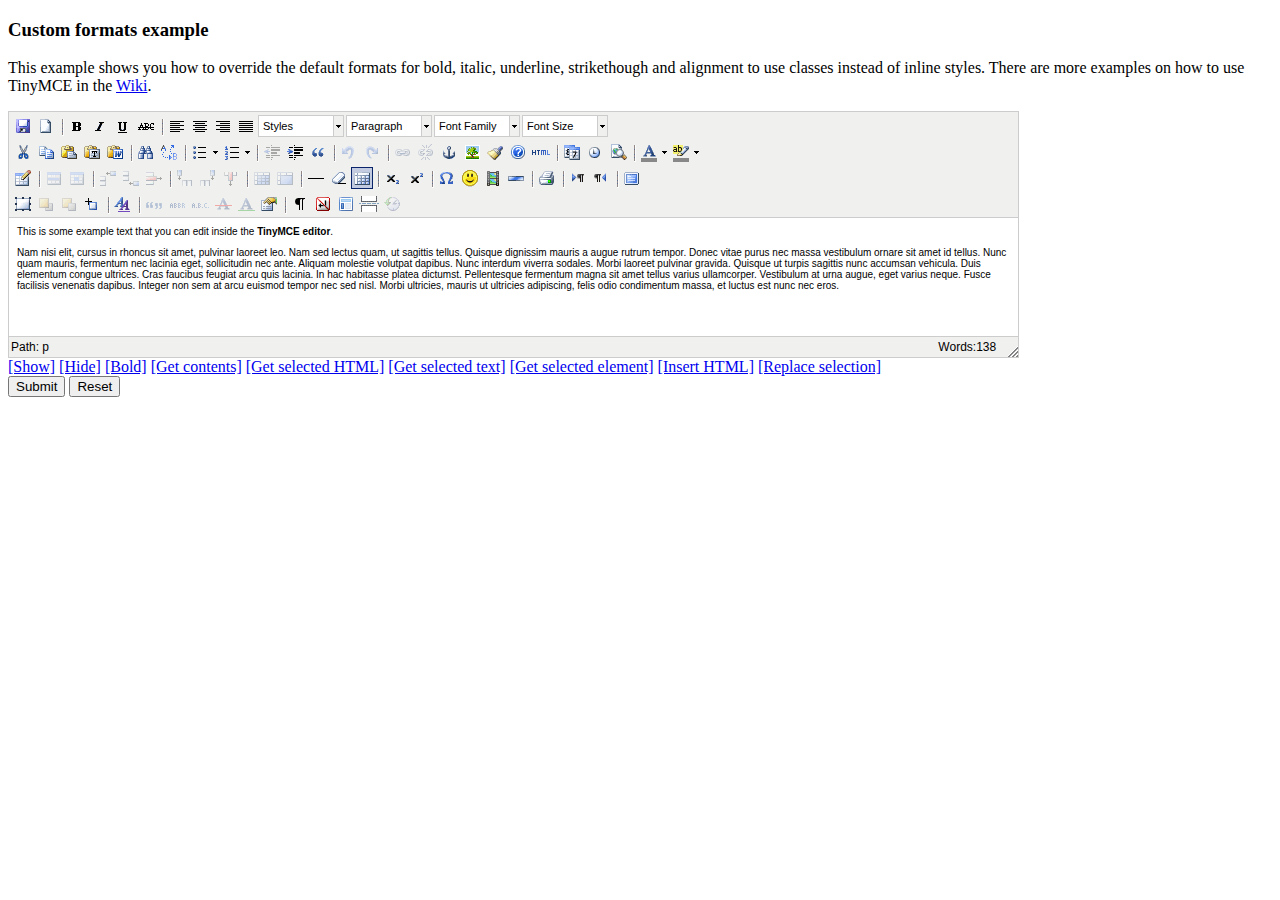
<file: staticfiles/grappelli/tinymce/examples/custom_formats.html>
<!DOCTYPE html PUBLIC "-//W3C//DTD XHTML 1.0 Strict//EN" "http://www.w3.org/TR/xhtml1/DTD/xhtml1-strict.dtd">
<html xmlns="http://www.w3.org/1999/xhtml">
<head>
<title>Custom formats example</title>

<!-- TinyMCE -->
<script type="text/javascript" src="../jscripts/tiny_mce/tiny_mce.js"></script>
<script type="text/javascript">
	tinyMCE.init({
		// General options
		mode : "textareas",
		theme : "advanced",
		plugins : "autolink,lists,pagebreak,style,layer,table,save,advhr,advimage,advlink,emotions,iespell,inlinepopups,insertdatetime,preview,media,searchreplace,print,contextmenu,paste,directionality,fullscreen,noneditable,visualchars,nonbreaking,xhtmlxtras,template,wordcount,advlist,autosave",

		// Theme options
		theme_advanced_buttons1 : "save,newdocument,|,bold,italic,underline,strikethrough,|,justifyleft,justifycenter,justifyright,justifyfull,styleselect,formatselect,fontselect,fontsizeselect",
		theme_advanced_buttons2 : "cut,copy,paste,pastetext,pasteword,|,search,replace,|,bullist,numlist,|,outdent,indent,blockquote,|,undo,redo,|,link,unlink,anchor,image,cleanup,help,code,|,insertdate,inserttime,preview,|,forecolor,backcolor",
		theme_advanced_buttons3 : "tablecontrols,|,hr,removeformat,visualaid,|,sub,sup,|,charmap,emotions,iespell,media,advhr,|,print,|,ltr,rtl,|,fullscreen",
		theme_advanced_buttons4 : "insertlayer,moveforward,movebackward,absolute,|,styleprops,|,cite,abbr,acronym,del,ins,attribs,|,visualchars,nonbreaking,template,pagebreak,restoredraft",
		theme_advanced_toolbar_location : "top",
		theme_advanced_toolbar_align : "left",
		theme_advanced_statusbar_location : "bottom",
		theme_advanced_resizing : true,

		// Example content CSS (should be your site CSS)
		content_css : "css/content.css",

		// Drop lists for link/image/media/template dialogs
		template_external_list_url : "lists/template_list.js",
		external_link_list_url : "lists/link_list.js",
		external_image_list_url : "lists/image_list.js",
		media_external_list_url : "lists/media_list.js",

		// Style formats
		style_formats : [
			{title : 'Bold text', inline : 'b'},
			{title : 'Red text', inline : 'span', styles : {color : '#ff0000'}},
			{title : 'Red header', block : 'h1', styles : {color : '#ff0000'}},
			{title : 'Example 1', inline : 'span', classes : 'example1'},
			{title : 'Example 2', inline : 'span', classes : 'example2'},
			{title : 'Table styles'},
			{title : 'Table row 1', selector : 'tr', classes : 'tablerow1'}
		],

		formats : {
			alignleft : {selector : 'p,h1,h2,h3,h4,h5,h6,td,th,div,ul,ol,li,table,img', classes : 'left'},
			aligncenter : {selector : 'p,h1,h2,h3,h4,h5,h6,td,th,div,ul,ol,li,table,img', classes : 'center'},
			alignright : {selector : 'p,h1,h2,h3,h4,h5,h6,td,th,div,ul,ol,li,table,img', classes : 'right'},
			alignfull : {selector : 'p,h1,h2,h3,h4,h5,h6,td,th,div,ul,ol,li,table,img', classes : 'full'},
			bold : {inline : 'span', 'classes' : 'bold'},
			italic : {inline : 'span', 'classes' : 'italic'},
			underline : {inline : 'span', 'classes' : 'underline', exact : true},
			strikethrough : {inline : 'del'}
		},

		// Replace values for the template plugin
		template_replace_values : {
			username : "Some User",
			staffid : "991234"
		}
	});
</script>
<!-- /TinyMCE -->

</head>
<body>

<form method="post" action="http://tinymce.moxiecode.com/dump.php?example=true">
	<div>
		<h3>Custom formats example</h3>

		<p>
			This example shows you how to override the default formats for bold, italic, underline, strikethough and alignment to use classes instead of inline styles.
			There are more examples on how to use TinyMCE in the <a href="http://tinymce.moxiecode.com/examples/">Wiki</a>.
		</p>

		<!-- Gets replaced with TinyMCE, remember HTML in a textarea should be encoded -->
		<div>
			<textarea id="elm1" name="elm1" rows="15" cols="80" style="width: 80%">
				&lt;p&gt;
					This is some example text that you can edit inside the &lt;strong&gt;TinyMCE editor&lt;/strong&gt;.
				&lt;/p&gt;
				&lt;p&gt;
				Nam nisi elit, cursus in rhoncus sit amet, pulvinar laoreet leo. Nam sed lectus quam, ut sagittis tellus. Quisque dignissim mauris a augue rutrum tempor. Donec vitae purus nec massa vestibulum ornare sit amet id tellus. Nunc quam mauris, fermentum nec lacinia eget, sollicitudin nec ante. Aliquam molestie volutpat dapibus. Nunc interdum viverra sodales. Morbi laoreet pulvinar gravida. Quisque ut turpis sagittis nunc accumsan vehicula. Duis elementum congue ultrices. Cras faucibus feugiat arcu quis lacinia. In hac habitasse platea dictumst. Pellentesque fermentum magna sit amet tellus varius ullamcorper. Vestibulum at urna augue, eget varius neque. Fusce facilisis venenatis dapibus. Integer non sem at arcu euismod tempor nec sed nisl. Morbi ultricies, mauris ut ultricies adipiscing, felis odio condimentum massa, et luctus est nunc nec eros.
				&lt;/p&gt;
			</textarea>
		</div>

		<!-- Some integration calls -->
		<a href="javascript:;" onmousedown="tinyMCE.get('elm1').show();">[Show]</a>
		<a href="javascript:;" onmousedown="tinyMCE.get('elm1').hide();">[Hide]</a>
		<a href="javascript:;" onmousedown="tinyMCE.get('elm1').execCommand('Bold');">[Bold]</a>
		<a href="javascript:;" onmousedown="alert(tinyMCE.get('elm1').getContent());">[Get contents]</a>
		<a href="javascript:;" onmousedown="alert(tinyMCE.get('elm1').selection.getContent());">[Get selected HTML]</a>
		<a href="javascript:;" onmousedown="alert(tinyMCE.get('elm1').selection.getContent({format : 'text'}));">[Get selected text]</a>
		<a href="javascript:;" onmousedown="alert(tinyMCE.get('elm1').selection.getNode().nodeName);">[Get selected element]</a>
		<a href="javascript:;" onmousedown="tinyMCE.execCommand('mceInsertContent',false,'<b>Hello world!!</b>');">[Insert HTML]</a>
		<a href="javascript:;" onmousedown="tinyMCE.execCommand('mceReplaceContent',false,'<b>{$selection}</b>');">[Replace selection]</a>

		<br />
		<input type="submit" name="save" value="Submit" />
		<input type="reset" name="reset" value="Reset" />
	</div>
</form>
<script type="text/javascript">
if (document.location.protocol == 'file:') {
	alert("The examples might not work properly on the local file system due to security settings in your browser. Please use a real webserver.");
}
</script>
</body>
</html>
</file>
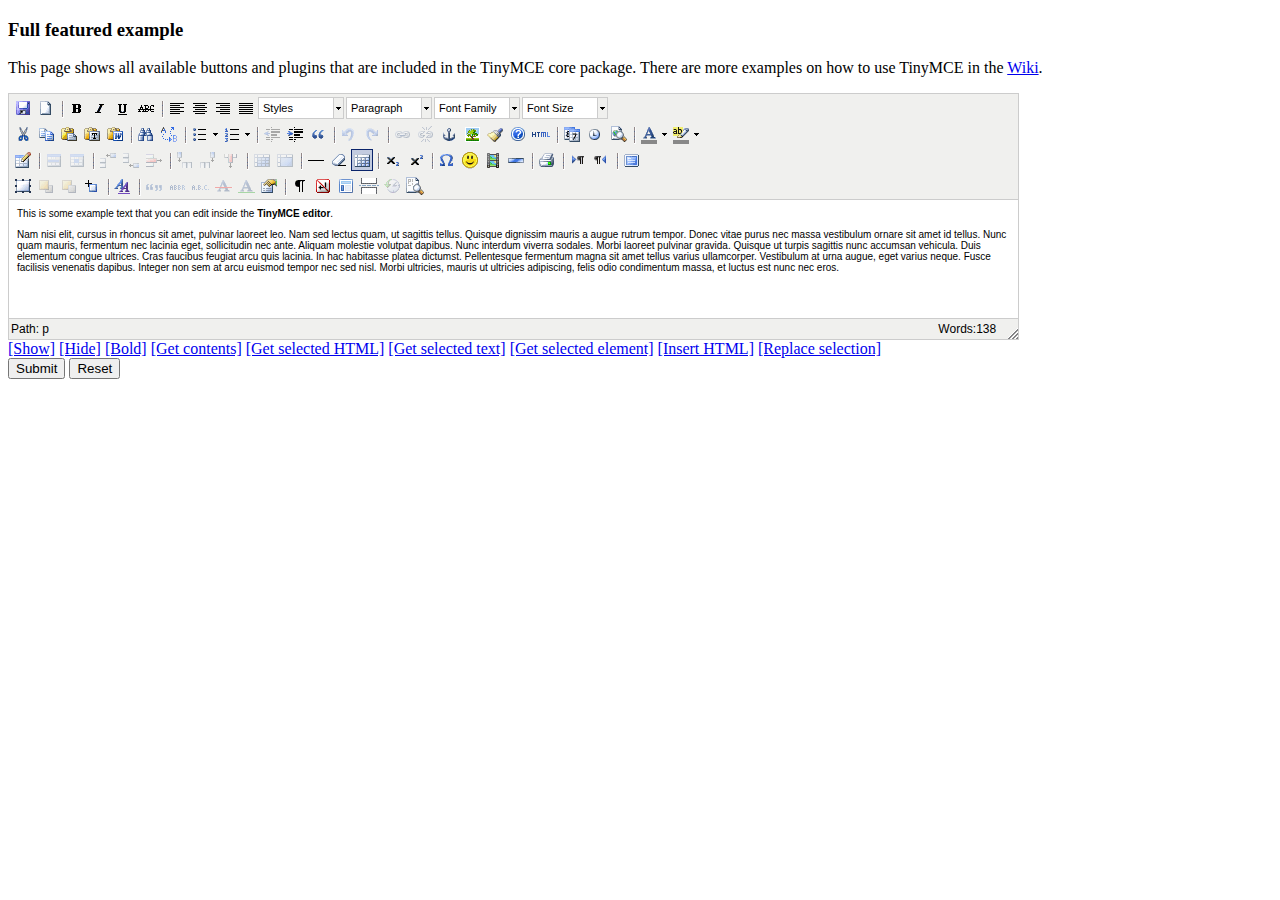
<file: staticfiles/grappelli/tinymce/examples/full.html>
<!DOCTYPE html PUBLIC "-//W3C//DTD XHTML 1.0 Strict//EN" "http://www.w3.org/TR/xhtml1/DTD/xhtml1-strict.dtd">
<html xmlns="http://www.w3.org/1999/xhtml">
<head>
<title>Full featured example</title>
<meta http-equiv="X-UA-Compatible" content="IE=edge" />
<!-- TinyMCE -->
<script type="text/javascript" src="../jscripts/tiny_mce/tiny_mce.js"></script>
<script type="text/javascript">
	tinyMCE.init({
		// General options
		mode : "textareas",
		theme : "advanced",
		plugins : "autolink,lists,pagebreak,style,layer,table,save,advhr,advimage,advlink,emotions,iespell,inlinepopups,insertdatetime,preview,media,searchreplace,print,contextmenu,paste,directionality,fullscreen,noneditable,visualchars,nonbreaking,xhtmlxtras,template,wordcount,advlist,autosave,visualblocks",

		// Theme options
		theme_advanced_buttons1 : "save,newdocument,|,bold,italic,underline,strikethrough,|,justifyleft,justifycenter,justifyright,justifyfull,styleselect,formatselect,fontselect,fontsizeselect",
		theme_advanced_buttons2 : "cut,copy,paste,pastetext,pasteword,|,search,replace,|,bullist,numlist,|,outdent,indent,blockquote,|,undo,redo,|,link,unlink,anchor,image,cleanup,help,code,|,insertdate,inserttime,preview,|,forecolor,backcolor",
		theme_advanced_buttons3 : "tablecontrols,|,hr,removeformat,visualaid,|,sub,sup,|,charmap,emotions,iespell,media,advhr,|,print,|,ltr,rtl,|,fullscreen",
		theme_advanced_buttons4 : "insertlayer,moveforward,movebackward,absolute,|,styleprops,|,cite,abbr,acronym,del,ins,attribs,|,visualchars,nonbreaking,template,pagebreak,restoredraft,visualblocks",
		theme_advanced_toolbar_location : "top",
		theme_advanced_toolbar_align : "left",
		theme_advanced_statusbar_location : "bottom",
		theme_advanced_resizing : true,

		// Example content CSS (should be your site CSS)
		content_css : "css/content.css",

		// Drop lists for link/image/media/template dialogs
		template_external_list_url : "lists/template_list.js",
		external_link_list_url : "lists/link_list.js",
		external_image_list_url : "lists/image_list.js",
		media_external_list_url : "lists/media_list.js",

		// Style formats
		style_formats : [
			{title : 'Bold text', inline : 'b'},
			{title : 'Red text', inline : 'span', styles : {color : '#ff0000'}},
			{title : 'Red header', block : 'h1', styles : {color : '#ff0000'}},
			{title : 'Example 1', inline : 'span', classes : 'example1'},
			{title : 'Example 2', inline : 'span', classes : 'example2'},
			{title : 'Table styles'},
			{title : 'Table row 1', selector : 'tr', classes : 'tablerow1'}
		],

		// Replace values for the template plugin
		template_replace_values : {
			username : "Some User",
			staffid : "991234"
		}
	});
</script>
<!-- /TinyMCE -->

</head>
<body role="application">

<form method="post" action="http://tinymce.moxiecode.com/dump.php?example=true">
	<div>
		<h3>Full featured example</h3>

		<p>
			This page shows all available buttons and plugins that are included in the TinyMCE core package.
			There are more examples on how to use TinyMCE in the <a href="http://tinymce.moxiecode.com/examples/">Wiki</a>.
		</p>

		<!-- Gets replaced with TinyMCE, remember HTML in a textarea should be encoded -->
		<div>
			<textarea id="elm1" name="elm1" rows="15" cols="80" style="width: 80%">
				&lt;p&gt;
					This is some example text that you can edit inside the &lt;strong&gt;TinyMCE editor&lt;/strong&gt;.
				&lt;/p&gt;
				&lt;p&gt;
				Nam nisi elit, cursus in rhoncus sit amet, pulvinar laoreet leo. Nam sed lectus quam, ut sagittis tellus. Quisque dignissim mauris a augue rutrum tempor. Donec vitae purus nec massa vestibulum ornare sit amet id tellus. Nunc quam mauris, fermentum nec lacinia eget, sollicitudin nec ante. Aliquam molestie volutpat dapibus. Nunc interdum viverra sodales. Morbi laoreet pulvinar gravida. Quisque ut turpis sagittis nunc accumsan vehicula. Duis elementum congue ultrices. Cras faucibus feugiat arcu quis lacinia. In hac habitasse platea dictumst. Pellentesque fermentum magna sit amet tellus varius ullamcorper. Vestibulum at urna augue, eget varius neque. Fusce facilisis venenatis dapibus. Integer non sem at arcu euismod tempor nec sed nisl. Morbi ultricies, mauris ut ultricies adipiscing, felis odio condimentum massa, et luctus est nunc nec eros.
				&lt;/p&gt;
			</textarea>
		</div>

		<!-- Some integration calls -->
		<a href="javascript:;" onclick="tinyMCE.get('elm1').show();return false;">[Show]</a>
		<a href="javascript:;" onclick="tinyMCE.get('elm1').hide();return false;">[Hide]</a>
		<a href="javascript:;" onclick="tinyMCE.get('elm1').execCommand('Bold');return false;">[Bold]</a>
		<a href="javascript:;" onclick="alert(tinyMCE.get('elm1').getContent());return false;">[Get contents]</a>
		<a href="javascript:;" onclick="alert(tinyMCE.get('elm1').selection.getContent());return false;">[Get selected HTML]</a>
		<a href="javascript:;" onclick="alert(tinyMCE.get('elm1').selection.getContent({format : 'text'}));return false;">[Get selected text]</a>
		<a href="javascript:;" onclick="alert(tinyMCE.get('elm1').selection.getNode().nodeName);return false;">[Get selected element]</a>
		<a href="javascript:;" onclick="tinyMCE.execCommand('mceInsertContent',false,'<b>Hello world!!</b>');return false;">[Insert HTML]</a>
		<a href="javascript:;" onclick="tinyMCE.execCommand('mceReplaceContent',false,'<b>{$selection}</b>');return false;">[Replace selection]</a>

		<br />
		<input type="submit" name="save" value="Submit" />
		<input type="reset" name="reset" value="Reset" />
	</div>
</form>

<script type="text/javascript">
if (document.location.protocol == 'file:') {
	alert("The examples might not work properly on the local file system due to security settings in your browser. Please use a real webserver.");
}
</script>
</body>
</html>
</file>
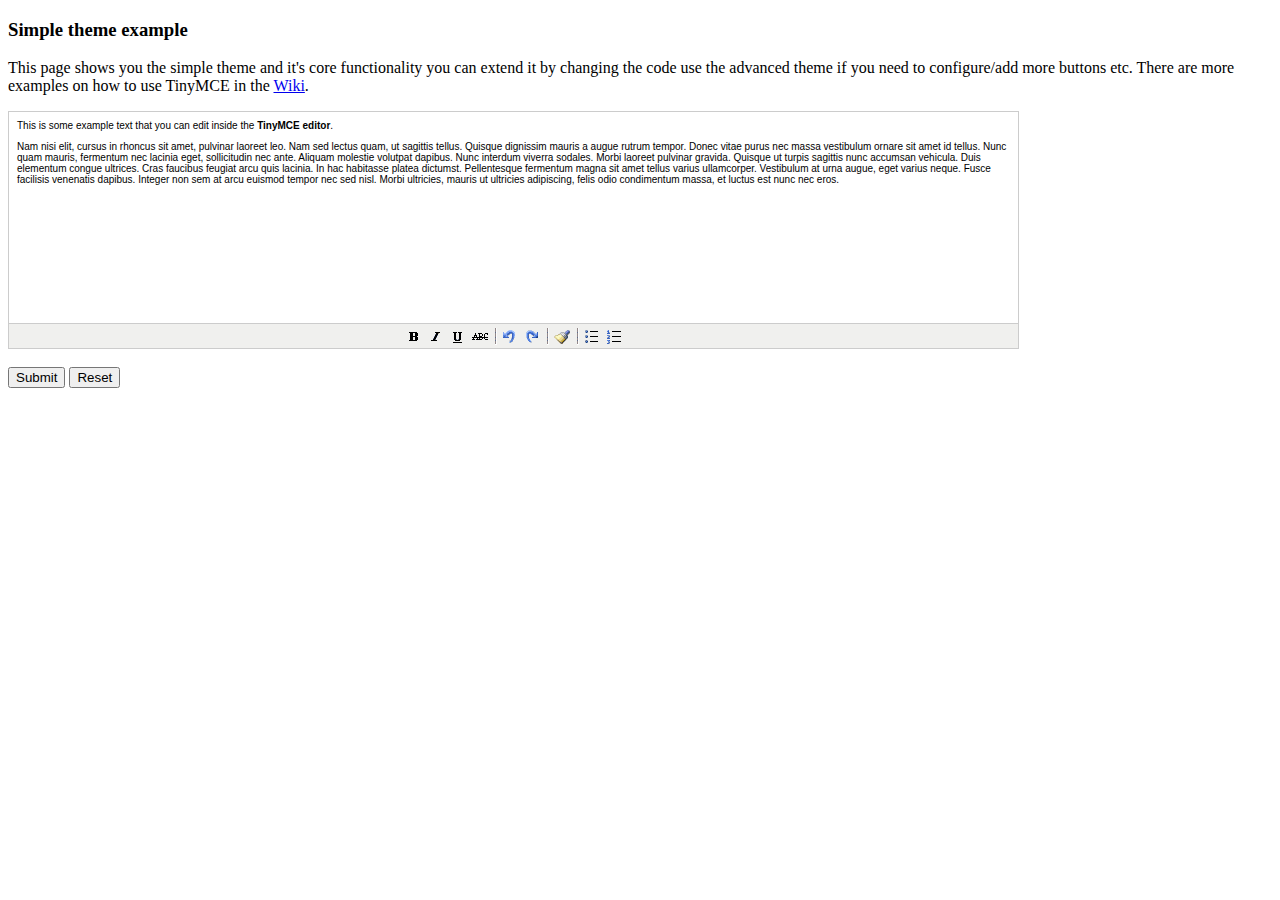
<file: staticfiles/grappelli/tinymce/examples/simple.html>
<!DOCTYPE html PUBLIC "-//W3C//DTD XHTML 1.0 Strict//EN" "http://www.w3.org/TR/xhtml1/DTD/xhtml1-strict.dtd">
<html xmlns="http://www.w3.org/1999/xhtml">
<head>
<title>Simple theme example</title>

<!-- TinyMCE -->
<script type="text/javascript" src="../jscripts/tiny_mce/tiny_mce.js"></script>
<script type="text/javascript">
	tinyMCE.init({
		mode : "textareas",
		theme : "simple"
	});
</script>
<!-- /TinyMCE -->

</head>
<body>

<form method="post" action="http://tinymce.moxiecode.com/dump.php?example=true">
	<h3>Simple theme example</h3>

	<p>
		This page shows you the simple theme and it's core functionality you can extend it by changing the code use the advanced theme if you need to configure/add more buttons etc.
		There are more examples on how to use TinyMCE in the <a href="http://tinymce.moxiecode.com/examples/">Wiki</a>.
	</p>

	<!-- Gets replaced with TinyMCE, remember HTML in a textarea should be encoded -->
	<textarea id="elm1" name="elm1" rows="15" cols="80" style="width: 80%">
		&lt;p&gt;
			This is some example text that you can edit inside the &lt;strong&gt;TinyMCE editor&lt;/strong&gt;.
		&lt;/p&gt;
		&lt;p&gt;
		Nam nisi elit, cursus in rhoncus sit amet, pulvinar laoreet leo. Nam sed lectus quam, ut sagittis tellus. Quisque dignissim mauris a augue rutrum tempor. Donec vitae purus nec massa vestibulum ornare sit amet id tellus. Nunc quam mauris, fermentum nec lacinia eget, sollicitudin nec ante. Aliquam molestie volutpat dapibus. Nunc interdum viverra sodales. Morbi laoreet pulvinar gravida. Quisque ut turpis sagittis nunc accumsan vehicula. Duis elementum congue ultrices. Cras faucibus feugiat arcu quis lacinia. In hac habitasse platea dictumst. Pellentesque fermentum magna sit amet tellus varius ullamcorper. Vestibulum at urna augue, eget varius neque. Fusce facilisis venenatis dapibus. Integer non sem at arcu euismod tempor nec sed nisl. Morbi ultricies, mauris ut ultricies adipiscing, felis odio condimentum massa, et luctus est nunc nec eros.
		&lt;/p&gt;
	</textarea>

	<br />
	<input type="submit" name="save" value="Submit" />
	<input type="reset" name="reset" value="Reset" />
</form>
<script type="text/javascript">
if (document.location.protocol == 'file:') {
	alert("The examples might not work properly on the local file system due to security settings in your browser. Please use a real webserver.");
}
</script>
</body>
</html>
</file>
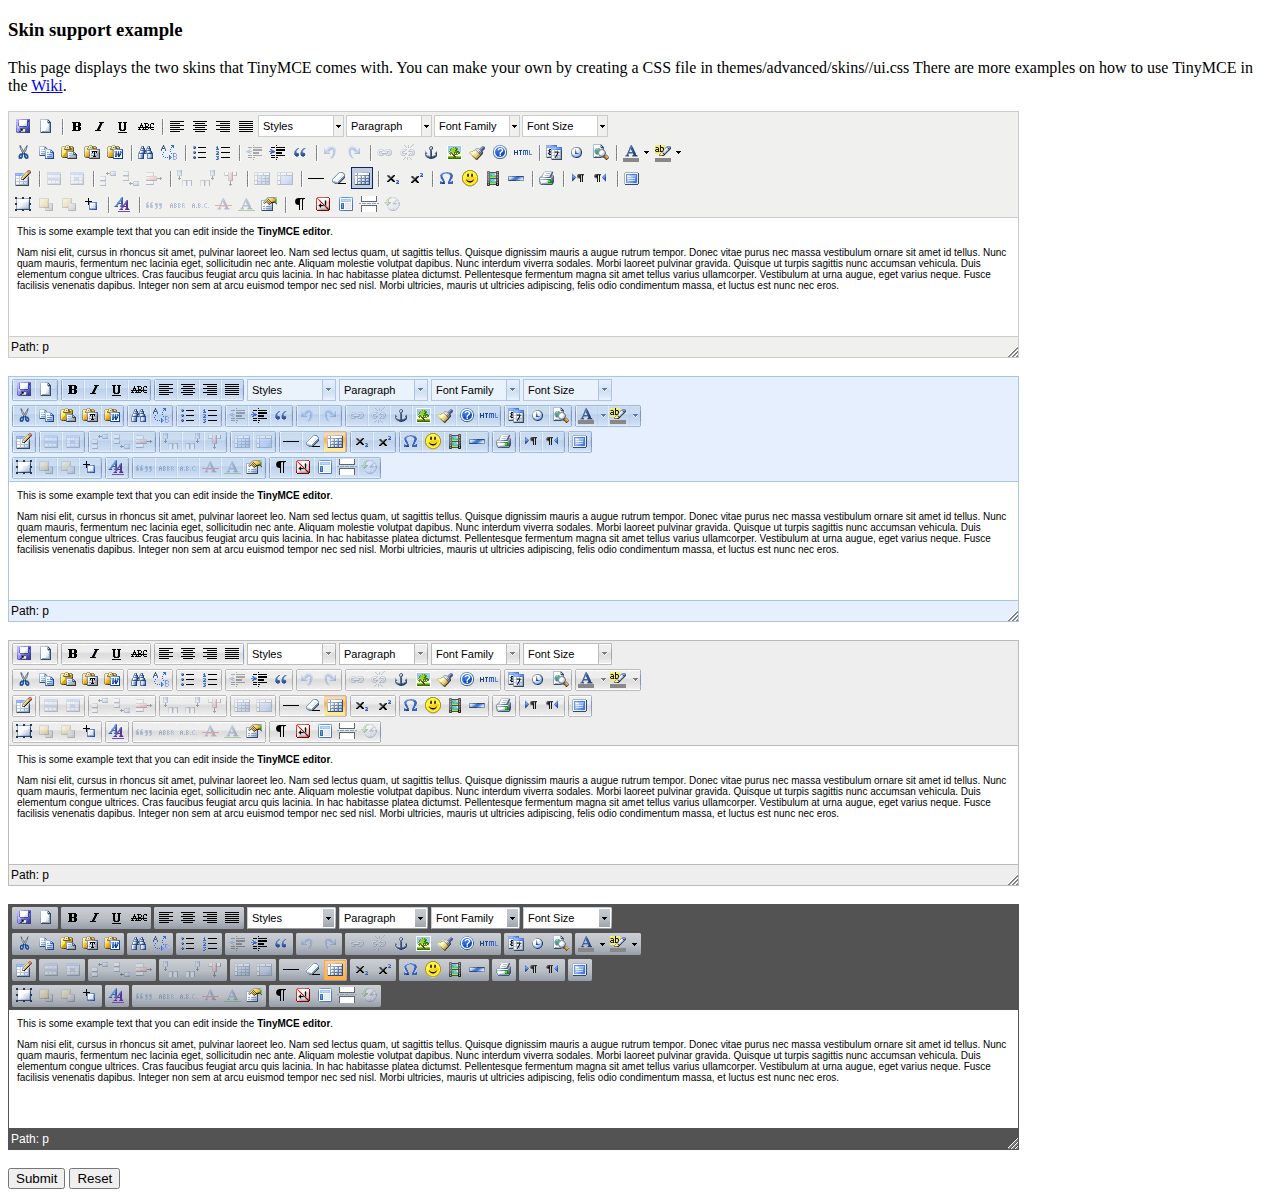
<file: staticfiles/grappelli/tinymce/examples/skins.html>
<!DOCTYPE html PUBLIC "-//W3C//DTD XHTML 1.0 Strict//EN" "http://www.w3.org/TR/xhtml1/DTD/xhtml1-strict.dtd">
<html xmlns="http://www.w3.org/1999/xhtml">
<head>
<title>Skin support example</title>

<!-- TinyMCE -->
<script type="text/javascript" src="../jscripts/tiny_mce/tiny_mce.js"></script>
<script type="text/javascript">
	// Default skin
	tinyMCE.init({
		// General options
		mode : "exact",
		elements : "elm1",
		theme : "advanced",
		plugins : "autolink,lists,pagebreak,style,layer,table,save,advhr,advimage,advlink,emotions,iespell,insertdatetime,preview,media,searchreplace,print,contextmenu,paste,directionality,fullscreen,noneditable,visualchars,nonbreaking,xhtmlxtras,template,inlinepopups,autosave",

		// Theme options
		theme_advanced_buttons1 : "save,newdocument,|,bold,italic,underline,strikethrough,|,justifyleft,justifycenter,justifyright,justifyfull,styleselect,formatselect,fontselect,fontsizeselect",
		theme_advanced_buttons2 : "cut,copy,paste,pastetext,pasteword,|,search,replace,|,bullist,numlist,|,outdent,indent,blockquote,|,undo,redo,|,link,unlink,anchor,image,cleanup,help,code,|,insertdate,inserttime,preview,|,forecolor,backcolor",
		theme_advanced_buttons3 : "tablecontrols,|,hr,removeformat,visualaid,|,sub,sup,|,charmap,emotions,iespell,media,advhr,|,print,|,ltr,rtl,|,fullscreen",
		theme_advanced_buttons4 : "insertlayer,moveforward,movebackward,absolute,|,styleprops,|,cite,abbr,acronym,del,ins,attribs,|,visualchars,nonbreaking,template,pagebreak,restoredraft",
		theme_advanced_toolbar_location : "top",
		theme_advanced_toolbar_align : "left",
		theme_advanced_statusbar_location : "bottom",
		theme_advanced_resizing : true,

		// Example content CSS (should be your site CSS)
		content_css : "css/content.css",

		// Drop lists for link/image/media/template dialogs
		template_external_list_url : "lists/template_list.js",
		external_link_list_url : "lists/link_list.js",
		external_image_list_url : "lists/image_list.js",
		media_external_list_url : "lists/media_list.js",

		// Replace values for the template plugin
		template_replace_values : {
			username : "Some User",
			staffid : "991234"
		}
	});

	// O2k7 skin
	tinyMCE.init({
		// General options
		mode : "exact",
		elements : "elm2",
		theme : "advanced",
		skin : "o2k7",
		plugins : "lists,pagebreak,style,layer,table,save,advhr,advimage,advlink,emotions,iespell,insertdatetime,preview,media,searchreplace,print,contextmenu,paste,directionality,fullscreen,noneditable,visualchars,nonbreaking,xhtmlxtras,template,inlinepopups,autosave",

		// Theme options
		theme_advanced_buttons1 : "save,newdocument,|,bold,italic,underline,strikethrough,|,justifyleft,justifycenter,justifyright,justifyfull,styleselect,formatselect,fontselect,fontsizeselect",
		theme_advanced_buttons2 : "cut,copy,paste,pastetext,pasteword,|,search,replace,|,bullist,numlist,|,outdent,indent,blockquote,|,undo,redo,|,link,unlink,anchor,image,cleanup,help,code,|,insertdate,inserttime,preview,|,forecolor,backcolor",
		theme_advanced_buttons3 : "tablecontrols,|,hr,removeformat,visualaid,|,sub,sup,|,charmap,emotions,iespell,media,advhr,|,print,|,ltr,rtl,|,fullscreen",
		theme_advanced_buttons4 : "insertlayer,moveforward,movebackward,absolute,|,styleprops,|,cite,abbr,acronym,del,ins,attribs,|,visualchars,nonbreaking,template,pagebreak,restoredraft",
		theme_advanced_toolbar_location : "top",
		theme_advanced_toolbar_align : "left",
		theme_advanced_statusbar_location : "bottom",
		theme_advanced_resizing : true,

		// Example content CSS (should be your site CSS)
		content_css : "css/content.css",

		// Drop lists for link/image/media/template dialogs
		template_external_list_url : "lists/template_list.js",
		external_link_list_url : "lists/link_list.js",
		external_image_list_url : "lists/image_list.js",
		media_external_list_url : "lists/media_list.js",

		// Replace values for the template plugin
		template_replace_values : {
			username : "Some User",
			staffid : "991234"
		}
	});

	// O2k7 skin (silver)
	tinyMCE.init({
		// General options
		mode : "exact",
		elements : "elm3",
		theme : "advanced",
		skin : "o2k7",
		skin_variant : "silver",
		plugins : "lists,pagebreak,style,layer,table,save,advhr,advimage,advlink,emotions,iespell,insertdatetime,preview,media,searchreplace,print,contextmenu,paste,directionality,fullscreen,noneditable,visualchars,nonbreaking,xhtmlxtras,template,inlinepopups,autosave",

		// Theme options
		theme_advanced_buttons1 : "save,newdocument,|,bold,italic,underline,strikethrough,|,justifyleft,justifycenter,justifyright,justifyfull,styleselect,formatselect,fontselect,fontsizeselect",
		theme_advanced_buttons2 : "cut,copy,paste,pastetext,pasteword,|,search,replace,|,bullist,numlist,|,outdent,indent,blockquote,|,undo,redo,|,link,unlink,anchor,image,cleanup,help,code,|,insertdate,inserttime,preview,|,forecolor,backcolor",
		theme_advanced_buttons3 : "tablecontrols,|,hr,removeformat,visualaid,|,sub,sup,|,charmap,emotions,iespell,media,advhr,|,print,|,ltr,rtl,|,fullscreen",
		theme_advanced_buttons4 : "insertlayer,moveforward,movebackward,absolute,|,styleprops,|,cite,abbr,acronym,del,ins,attribs,|,visualchars,nonbreaking,template,pagebreak,restoredraft",
		theme_advanced_toolbar_location : "top",
		theme_advanced_toolbar_align : "left",
		theme_advanced_statusbar_location : "bottom",
		theme_advanced_resizing : true,

		// Example content CSS (should be your site CSS)
		content_css : "css/content.css",

		// Drop lists for link/image/media/template dialogs
		template_external_list_url : "lists/template_list.js",
		external_link_list_url : "lists/link_list.js",
		external_image_list_url : "lists/image_list.js",
		media_external_list_url : "lists/media_list.js",

		// Replace values for the template plugin
		template_replace_values : {
			username : "Some User",
			staffid : "991234"
		}
	});

	// O2k7 skin (silver)
	tinyMCE.init({
		// General options
		mode : "exact",
		elements : "elm4",
		theme : "advanced",
		skin : "o2k7",
		skin_variant : "black",
		plugins : "lists,pagebreak,style,layer,table,save,advhr,advimage,advlink,emotions,iespell,insertdatetime,preview,media,searchreplace,print,contextmenu,paste,directionality,fullscreen,noneditable,visualchars,nonbreaking,xhtmlxtras,template,inlinepopups,autosave",

		// Theme options
		theme_advanced_buttons1 : "save,newdocument,|,bold,italic,underline,strikethrough,|,justifyleft,justifycenter,justifyright,justifyfull,styleselect,formatselect,fontselect,fontsizeselect",
		theme_advanced_buttons2 : "cut,copy,paste,pastetext,pasteword,|,search,replace,|,bullist,numlist,|,outdent,indent,blockquote,|,undo,redo,|,link,unlink,anchor,image,cleanup,help,code,|,insertdate,inserttime,preview,|,forecolor,backcolor",
		theme_advanced_buttons3 : "tablecontrols,|,hr,removeformat,visualaid,|,sub,sup,|,charmap,emotions,iespell,media,advhr,|,print,|,ltr,rtl,|,fullscreen",
		theme_advanced_buttons4 : "insertlayer,moveforward,movebackward,absolute,|,styleprops,|,cite,abbr,acronym,del,ins,attribs,|,visualchars,nonbreaking,template,pagebreak,restoredraft",
		theme_advanced_toolbar_location : "top",
		theme_advanced_toolbar_align : "left",
		theme_advanced_statusbar_location : "bottom",
		theme_advanced_resizing : true,

		// Example content CSS (should be your site CSS)
		content_css : "css/content.css",

		// Drop lists for link/image/media/template dialogs
		template_external_list_url : "lists/template_list.js",
		external_link_list_url : "lists/link_list.js",
		external_image_list_url : "lists/image_list.js",
		media_external_list_url : "lists/media_list.js",

		// Replace values for the template plugin
		template_replace_values : {
			username : "Some User",
			staffid : "991234"
		}
	});
</script>
<!-- /TinyMCE -->

</head>
<body>

<form method="post" action="http://tinymce.moxiecode.com/dump.php?example=true">
	<h3>Skin support example</h3>

	<p>
		This page displays the two skins that TinyMCE comes with. You can make your own by creating a CSS file in themes/advanced/skins/<yout skin>/ui.css
		There are more examples on how to use TinyMCE in the <a href="http://tinymce.moxiecode.com/examples/">Wiki</a>.
	</p>

	<!-- Gets replaced with TinyMCE, remember HTML in a textarea should be encoded -->
	<textarea id="elm1" name="elm1" rows="15" cols="80" style="width: 80%">
		&lt;p&gt;
			This is some example text that you can edit inside the &lt;strong&gt;TinyMCE editor&lt;/strong&gt;.
		&lt;/p&gt;
		&lt;p&gt;
		Nam nisi elit, cursus in rhoncus sit amet, pulvinar laoreet leo. Nam sed lectus quam, ut sagittis tellus. Quisque dignissim mauris a augue rutrum tempor. Donec vitae purus nec massa vestibulum ornare sit amet id tellus. Nunc quam mauris, fermentum nec lacinia eget, sollicitudin nec ante. Aliquam molestie volutpat dapibus. Nunc interdum viverra sodales. Morbi laoreet pulvinar gravida. Quisque ut turpis sagittis nunc accumsan vehicula. Duis elementum congue ultrices. Cras faucibus feugiat arcu quis lacinia. In hac habitasse platea dictumst. Pellentesque fermentum magna sit amet tellus varius ullamcorper. Vestibulum at urna augue, eget varius neque. Fusce facilisis venenatis dapibus. Integer non sem at arcu euismod tempor nec sed nisl. Morbi ultricies, mauris ut ultricies adipiscing, felis odio condimentum massa, et luctus est nunc nec eros.
		&lt;/p&gt;
	</textarea>

	<br />

	<textarea id="elm2" name="elm2" rows="15" cols="80" style="width: 80%">
		&lt;p&gt;
			This is some example text that you can edit inside the &lt;strong&gt;TinyMCE editor&lt;/strong&gt;.
		&lt;/p&gt;
		&lt;p&gt;
		Nam nisi elit, cursus in rhoncus sit amet, pulvinar laoreet leo. Nam sed lectus quam, ut sagittis tellus. Quisque dignissim mauris a augue rutrum tempor. Donec vitae purus nec massa vestibulum ornare sit amet id tellus. Nunc quam mauris, fermentum nec lacinia eget, sollicitudin nec ante. Aliquam molestie volutpat dapibus. Nunc interdum viverra sodales. Morbi laoreet pulvinar gravida. Quisque ut turpis sagittis nunc accumsan vehicula. Duis elementum congue ultrices. Cras faucibus feugiat arcu quis lacinia. In hac habitasse platea dictumst. Pellentesque fermentum magna sit amet tellus varius ullamcorper. Vestibulum at urna augue, eget varius neque. Fusce facilisis venenatis dapibus. Integer non sem at arcu euismod tempor nec sed nisl. Morbi ultricies, mauris ut ultricies adipiscing, felis odio condimentum massa, et luctus est nunc nec eros.
		&lt;/p&gt;
	</textarea>

	<br />

	<textarea id="elm3" name="elm3" rows="15" cols="80" style="width: 80%">
		&lt;p&gt;
			This is some example text that you can edit inside the &lt;strong&gt;TinyMCE editor&lt;/strong&gt;.
		&lt;/p&gt;
		&lt;p&gt;
		Nam nisi elit, cursus in rhoncus sit amet, pulvinar laoreet leo. Nam sed lectus quam, ut sagittis tellus. Quisque dignissim mauris a augue rutrum tempor. Donec vitae purus nec massa vestibulum ornare sit amet id tellus. Nunc quam mauris, fermentum nec lacinia eget, sollicitudin nec ante. Aliquam molestie volutpat dapibus. Nunc interdum viverra sodales. Morbi laoreet pulvinar gravida. Quisque ut turpis sagittis nunc accumsan vehicula. Duis elementum congue ultrices. Cras faucibus feugiat arcu quis lacinia. In hac habitasse platea dictumst. Pellentesque fermentum magna sit amet tellus varius ullamcorper. Vestibulum at urna augue, eget varius neque. Fusce facilisis venenatis dapibus. Integer non sem at arcu euismod tempor nec sed nisl. Morbi ultricies, mauris ut ultricies adipiscing, felis odio condimentum massa, et luctus est nunc nec eros.
		&lt;/p&gt;
	</textarea>

	<br />

	<textarea id="elm4" name="elm4" rows="15" cols="80" style="width: 80%">
		&lt;p&gt;
			This is some example text that you can edit inside the &lt;strong&gt;TinyMCE editor&lt;/strong&gt;.
		&lt;/p&gt;
		&lt;p&gt;
		Nam nisi elit, cursus in rhoncus sit amet, pulvinar laoreet leo. Nam sed lectus quam, ut sagittis tellus. Quisque dignissim mauris a augue rutrum tempor. Donec vitae purus nec massa vestibulum ornare sit amet id tellus. Nunc quam mauris, fermentum nec lacinia eget, sollicitudin nec ante. Aliquam molestie volutpat dapibus. Nunc interdum viverra sodales. Morbi laoreet pulvinar gravida. Quisque ut turpis sagittis nunc accumsan vehicula. Duis elementum congue ultrices. Cras faucibus feugiat arcu quis lacinia. In hac habitasse platea dictumst. Pellentesque fermentum magna sit amet tellus varius ullamcorper. Vestibulum at urna augue, eget varius neque. Fusce facilisis venenatis dapibus. Integer non sem at arcu euismod tempor nec sed nisl. Morbi ultricies, mauris ut ultricies adipiscing, felis odio condimentum massa, et luctus est nunc nec eros.
		&lt;/p&gt;
	</textarea>

	<br />
	<input type="submit" name="save" value="Submit" />
	<input type="reset" name="reset" value="Reset" />
</form>
<script type="text/javascript">
if (document.location.protocol == 'file:') {
	alert("The examples might not work properly on the local file system due to security settings in your browser. Please use a real webserver.");
}
</script>
</body>
</html>
</file>
